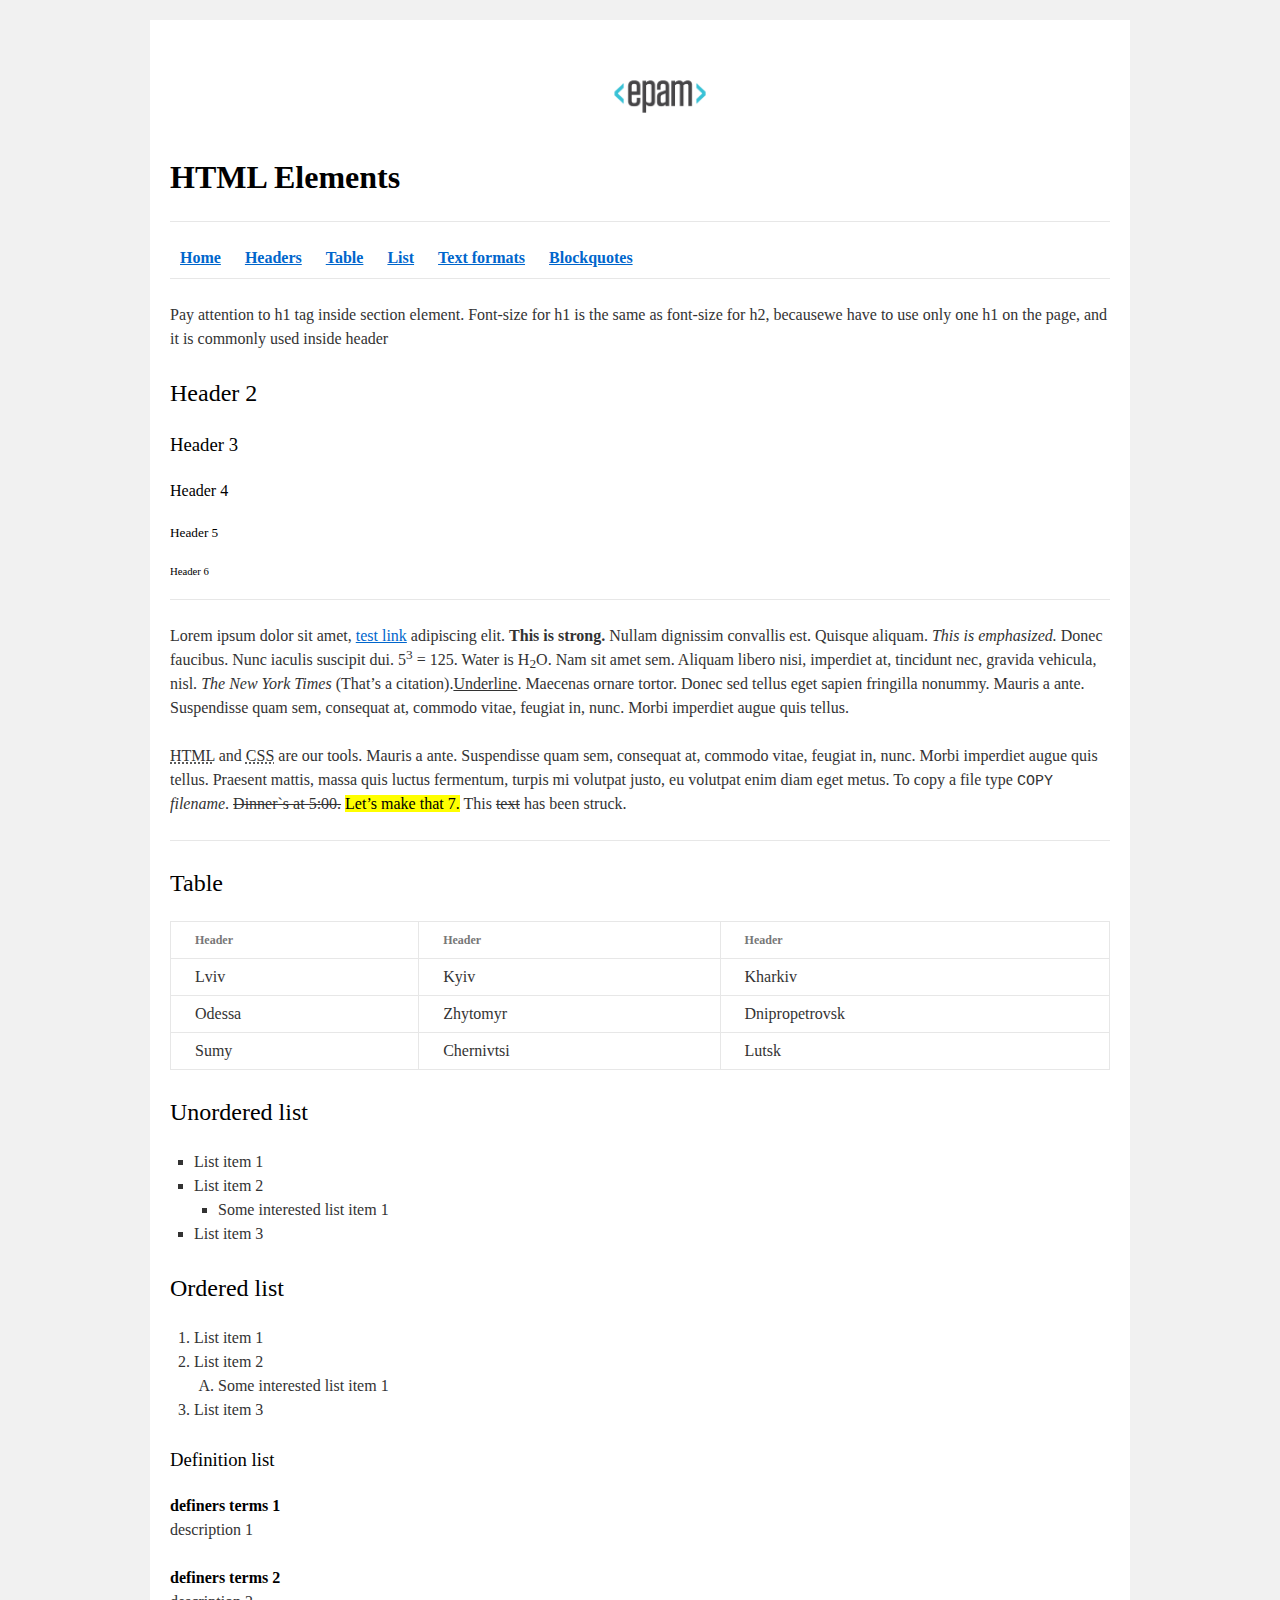
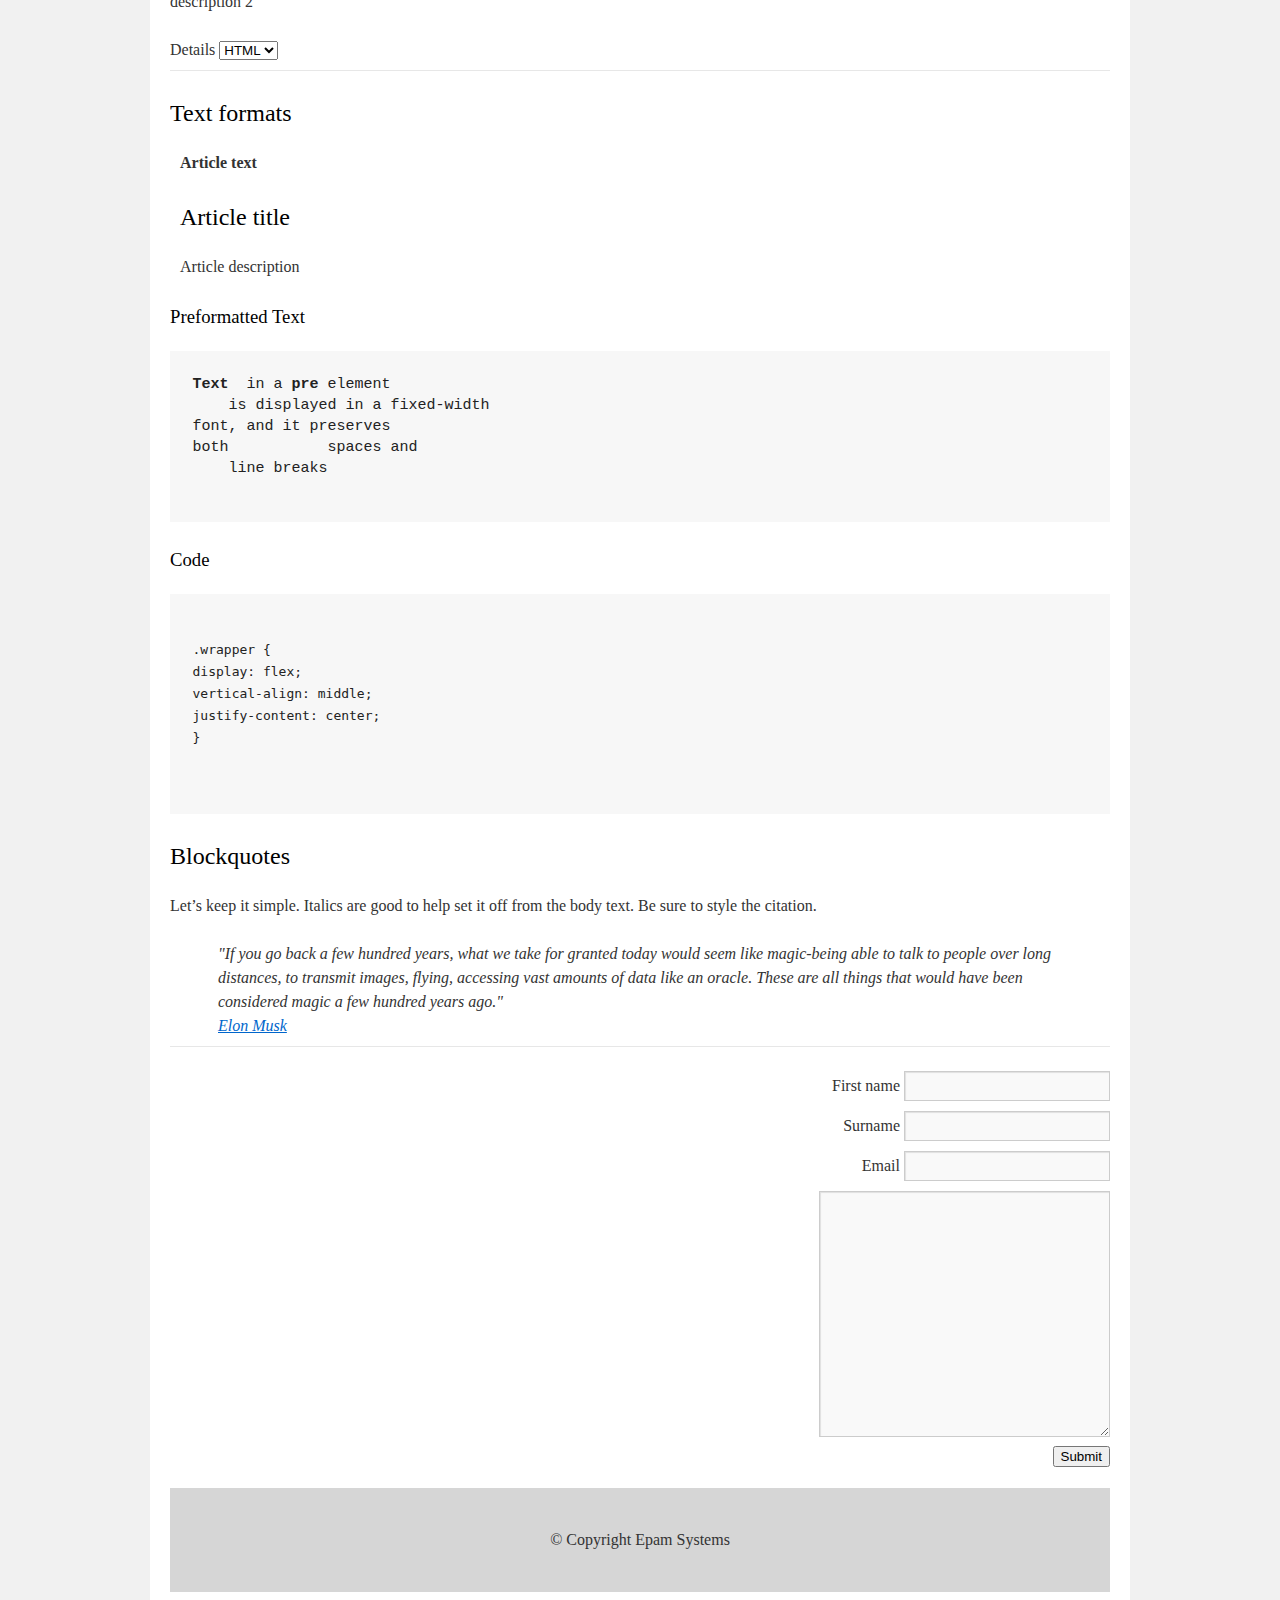
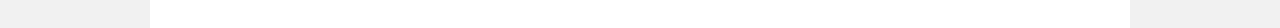
<file: FLX_homework_1/homework/index.html>
﻿<!DOCTYPE html>
<html lang="en">

<head>
  <meta charset="utf-8">
  <title>HTML Basics</title>
  <link rel="stylesheet" href="style.css">
</head>

<body>
  <div id="wrapper">
    <div id="main">
      <div id="container">
          <div id="content" role="main">

              <a href="https://www.epam.com/"><img src="logo.png" alt="logo" /></a>
              <h1><b>HTML Elements</b></h1>
              <hr />
              <nav id="home">
                  <a href="#home"><b>Home</b></a>
                  <a href="#headers"><b>Headers</b></a>
                  <a href="#table"><b>Table</b></a>
                  <a href="#list"><b>List</b></a>
                  <a href="#formats"><b>Text formats</b></a>
                  <a href="#blockquotes"><b>Blockquotes</b></a>
              </nav>
              <hr />

              <p id="headers">
                  Pay attention to h1 tag inside section element. Font-size for h1 is the same as font-size for h2,
                  becausewe have to use only one h1 on the page, and it is commonly used inside header
              </p>
              <h2>Header 2</h2>
              <h3>Header 3</h3>
              <h4>Header 4</h4>
              <h5>Header 5</h5>
              <h6>Header 6</h6>
              <hr />

              <main>
                  <p>
                      Lorem ipsum dolor sit amet, <a href="https://github.com/SnakerAVA">test link</a> adipiscing elit.
                      <b>This is strong.</b> Nullam dignissim convallis est.
                      Quisque aliquam. <i>This is emphasized.</i> Donec faucibus. Nunc iaculis suscipit dui. 5<sup>3</sup>
                      = 125. Water is H<sub>2</sub>O.
                      Nam sit amet sem. Aliquam libero nisi, imperdiet at, tincidunt nec, gravida vehicula, nisl.
                      <cite>The New York Times</cite> (That’s a citation).<u>Underline</u>. Maecenas ornare tortor.
                      Donec sed tellus eget sapien fringilla nonummy. Mauris a ante. Suspendisse quam sem,
                      consequat at, commodo vitae, feugiat in, nunc. Morbi imperdiet augue quis tellus.
                  </p>
                  <p>
                      <abbr title="HyperText Markup Language">HTML</abbr> and <abbr title="Cascading Style Sheets">CSS</abbr>
                      are our tools. Mauris a ante. Suspendisse quam sem, consequat at,
                      commodo vitae, feugiat in, nunc. Morbi imperdiet augue quis tellus.
                      Praesent mattis, massa quis luctus fermentum, turpis mi volutpat justo, eu volutpat
                      enim diam eget metus. To copy a file type <kbd>COPY</kbd> <i>filename</i>. <del>Dinner`s at 5:00.</del>
                      <mark>Let’s make that 7.</mark> This <del>text</del> has been struck.
                  </p>
                  <hr />

                  <h2 id="table">Table</h2>
                  <table>
                      <thead>
                          <tr>
                              <th>Header</th>
                              <th>Header</th>
                              <th>Header</th>
                          </tr>
                      </thead>
                      <tbody>
                          <tr>
                              <td>Lviv</td>
                              <td>Kyiv</td>
                              <td>Kharkiv</td>
                          </tr>
                          <tr>
                              <td>Odessa</td>
                              <td>Zhytomyr</td>
                              <td>Dnipropetrovsk</td>
                          </tr>
                          <tr>
                              <td>Sumy</td>
                              <td>Chernivtsi</td>
                              <td>Lutsk</td>
                          </tr>
                      </tbody>
                  </table>

                  <h2 id="list">Unordered list</h2>
                  <ul>
                      <li>List item 1</li>
                      <li>List item 2
                          <ul>
                              <li>Some interested list item 1</li>
                          </ul>
                      </li>
                      <li>List item 3</li>
                  </ul>

                  <h2>Ordered list</h2>
                  <ol>
                      <li>List item 1</li>
                      <li>List item 2
                          <ol>
                              <li>Some interested list item 1</li>
                          </ol>
                      </li>
                      <li>List item 3</li>
                  </ol>

                  <h3>Definition list</h3>
                  <dl>
                      <dt>definers terms 1</dt>
                      <dd>description 1</dd>
                      <dt>definers terms 2</dt>
                      <dd>description 2</dd>

                  </dl>
                  Details
                  <select>
                      <option value="HTML">HTML</option>
                      <option value="CSS">CSS</option>
                      <option value="JS">JS</option>
                  </select>
                  <hr />

                  <section>
                      <h2 id="formats">Text formats</h2>
                      <article>
                          <p><b>Article text</b></p>
                          <h2>Article title</h2>
                          <p>Article description</p>
                      </article>
                      <h3>Preformatted Text</h3>
                      <pre>
<b>Text</b>  in a <b>pre</b> element
    is displayed in a fixed-width
font, and it preserves
both           spaces and
    line breaks
                  </pre>
                      <h3>Code</h3>
                      <pre>
                      <code>
.wrapper {
display: flex;
vertical-align: middle;
justify-content: center;
}
                      </code>
                  </pre>
                  </section>

                  <h2 id="blockquotes">Blockquotes</h2>
                  <p>
                      Let’s keep it simple. Italics are good to help set it off from the body text.
                      Be sure to style the citation.
                  </p>
                  <blockquote>
                      "If you go back a few hundred years, what we take for granted today
                      would seem like magic-being able to talk to people over long distances, to transmit
                      images, flying, accessing vast amounts of data like an oracle. These are all things
                      that would have been considered magic a few hundred years ago."<br />
                      <a href="https://en.wikipedia.org/wiki/Elon_Musk"> Elon Musk</a>
                  </blockquote>
                  <hr />

              </main>

              <form action="https://www.google.com.ua/" method="post">
                  <label for="name">First name</label>
                  <input type="text" id="name" /><br />
                  <label for="surname">Surname</label>
                  <input type="text" id="surname" /><br />
                  <label for="email">Email</label>
                  <input type="text" name="gmail" id="email" /><br />
                  <textarea name="des" id="textarea" cols="30" rows="10"></textarea><br />
                  <button type="submit">Submit</button>
              </form>
              <footer>
                  © Copyright Epam Systems
              </footer>
          </div>
      </div>
    </div>
  </div>
</body>

</html>
</file>
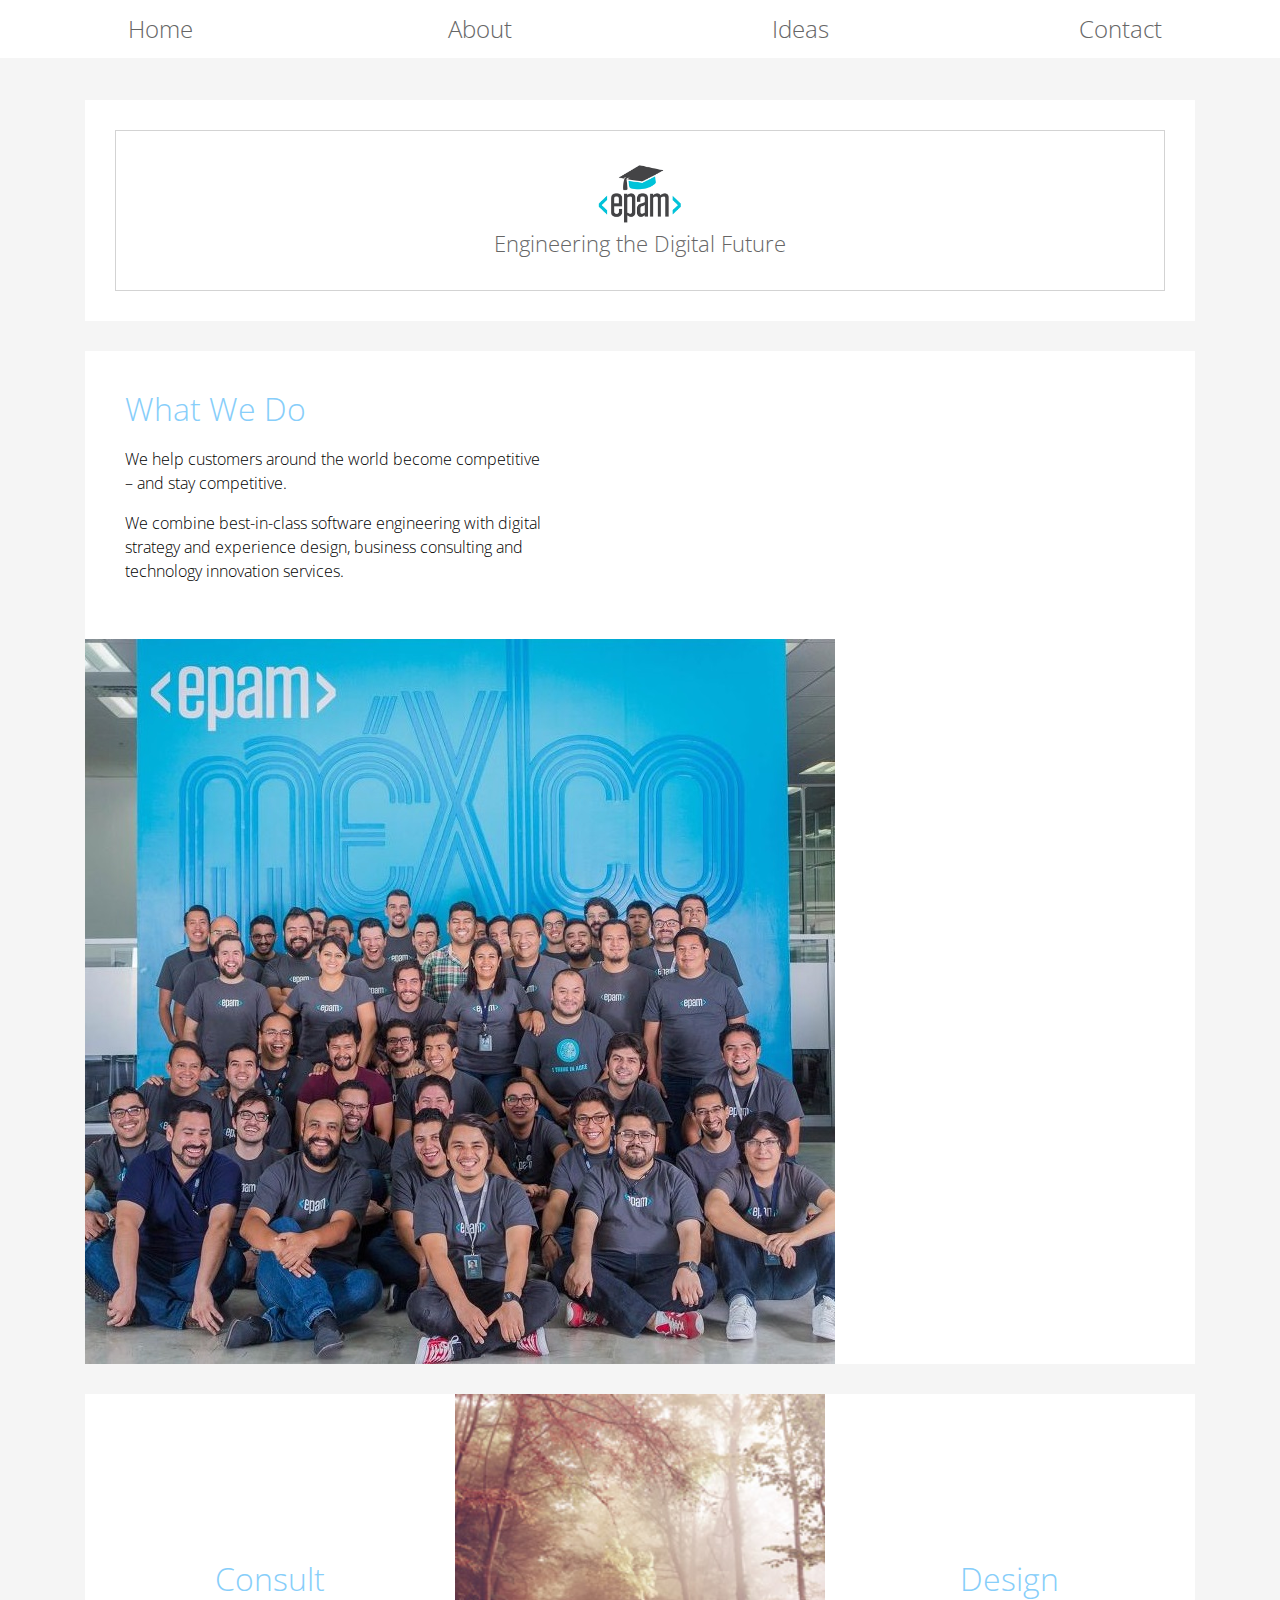
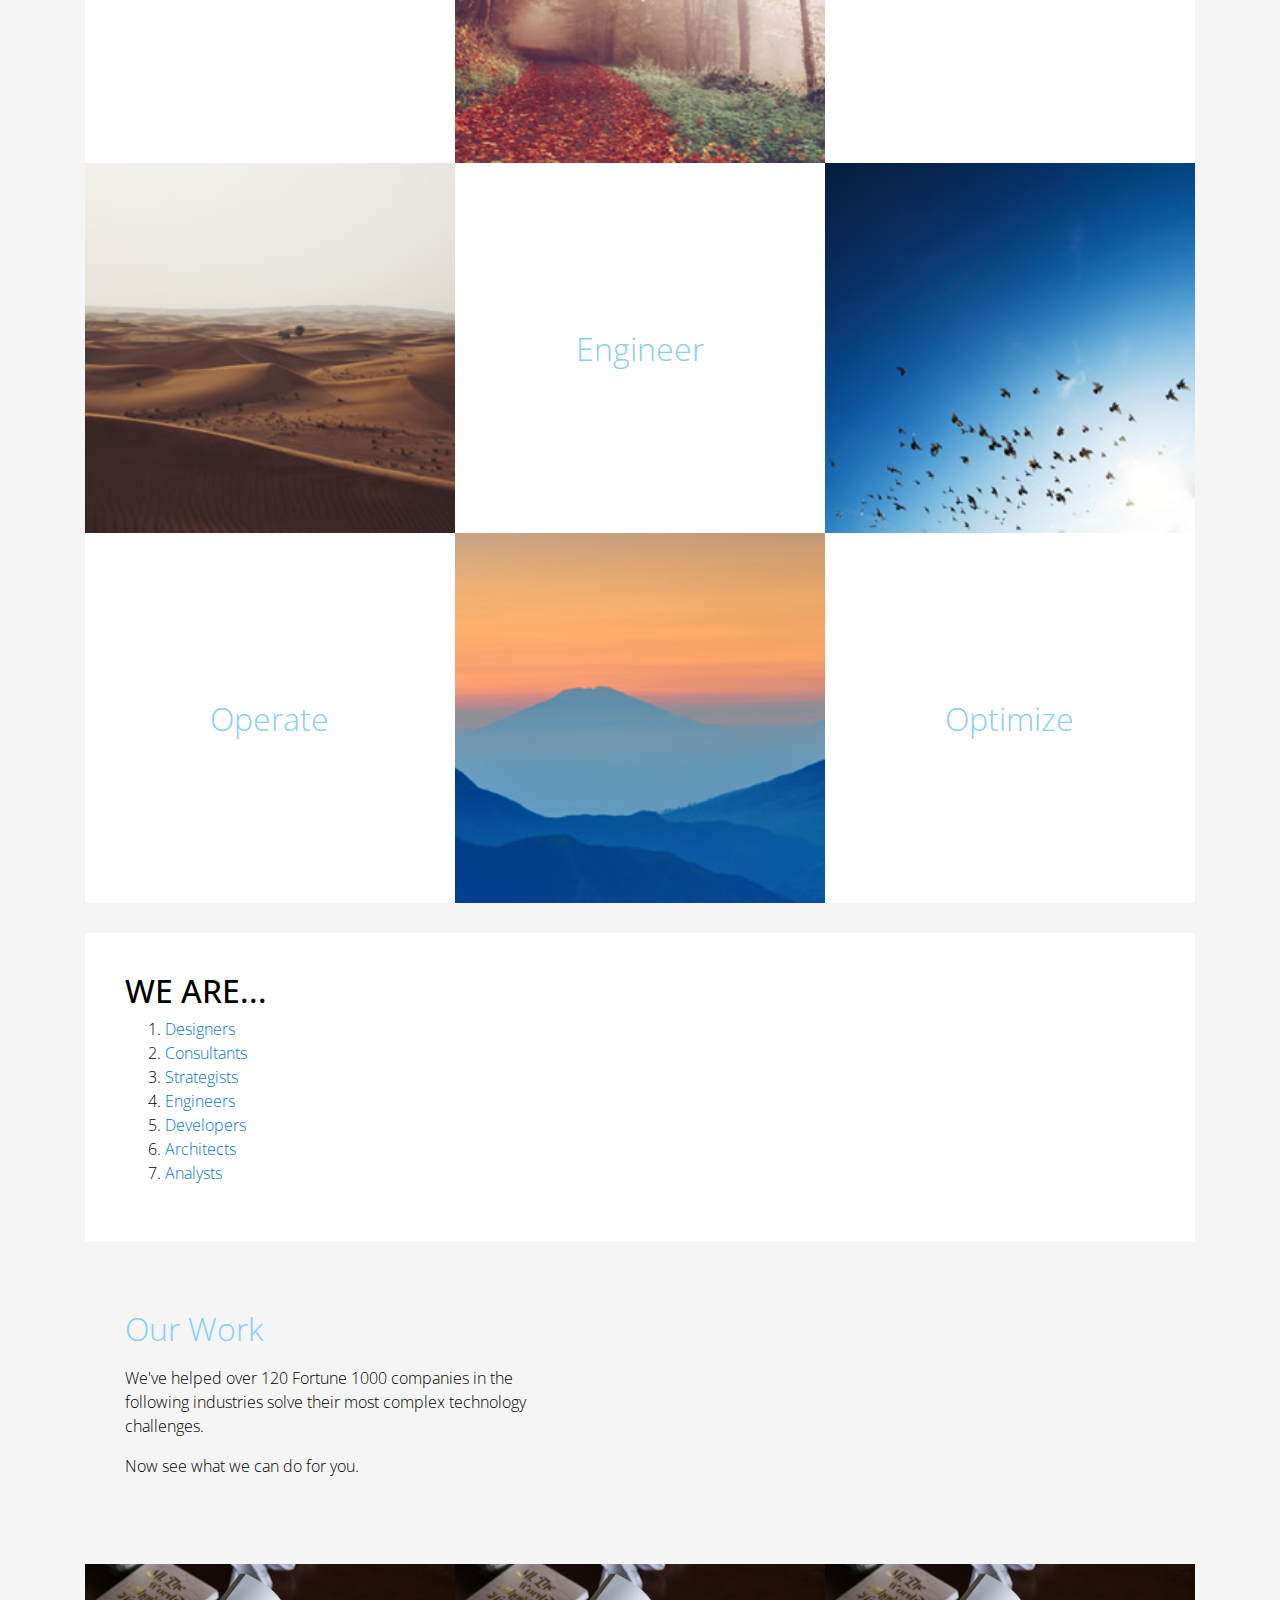
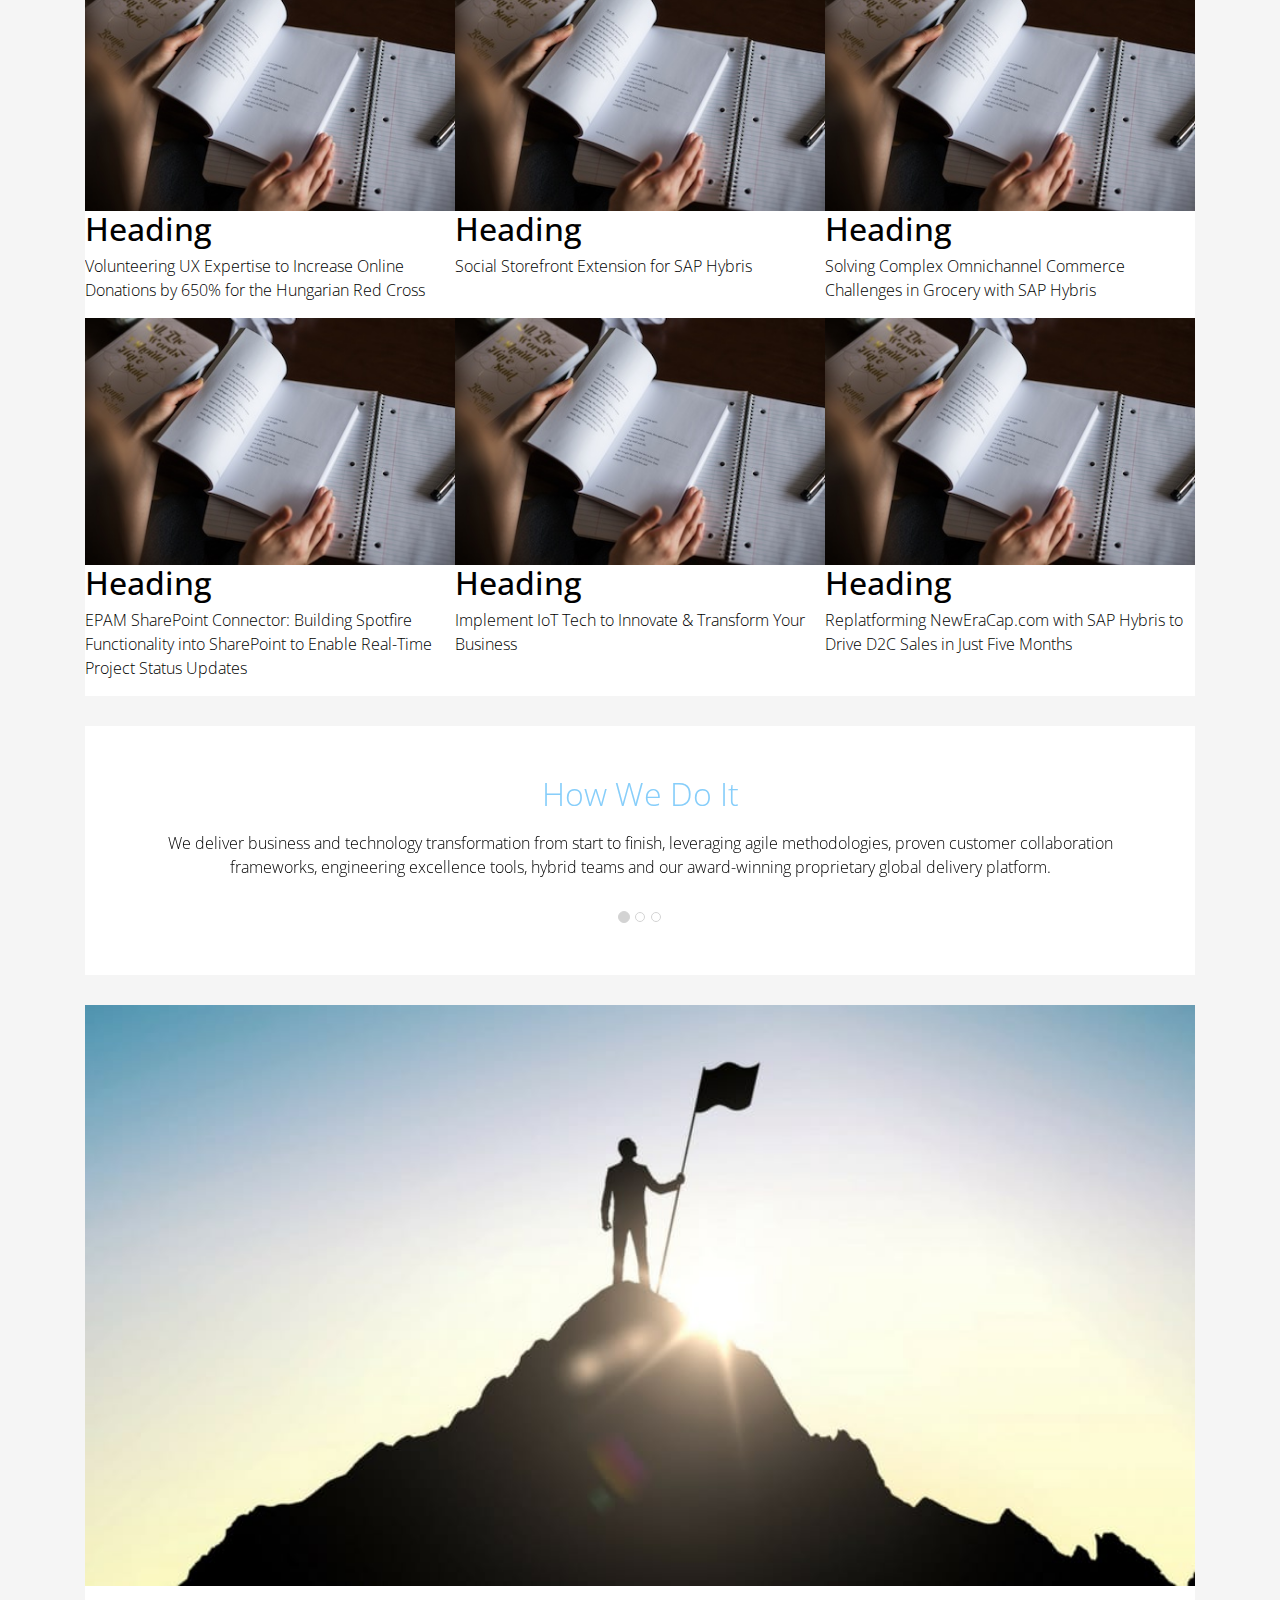
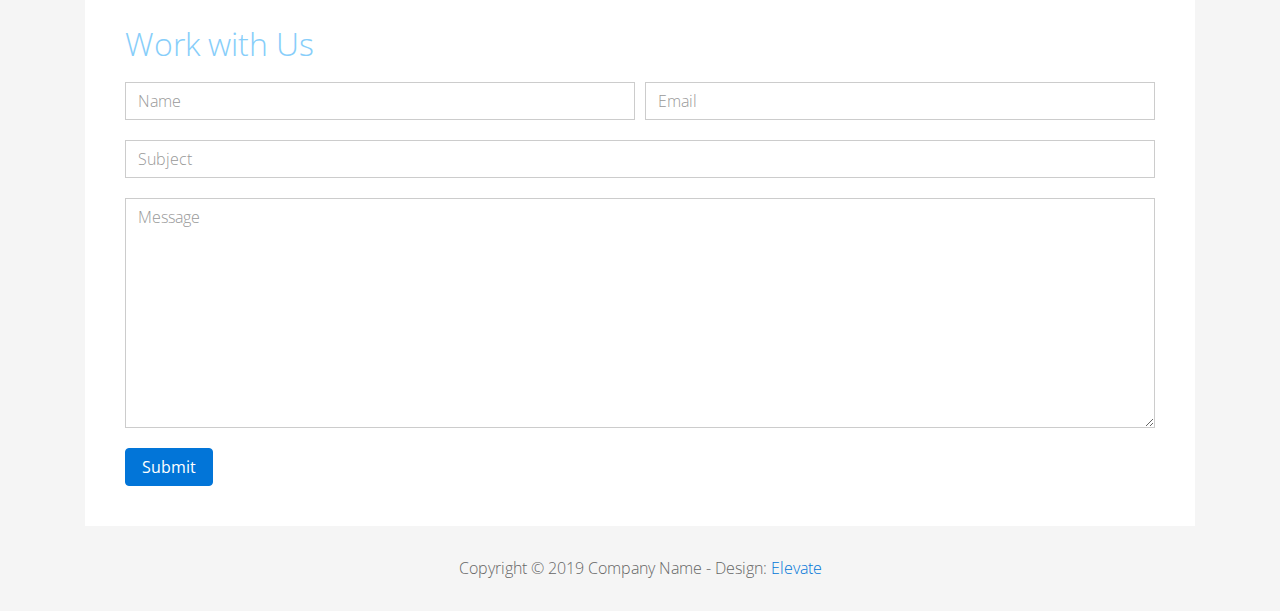
<file: FLX_homework_2/homework/index.html>
﻿<!DOCTYPE html>
<html lang="en">
<head>
  <meta charset="utf-8">
  <meta http-equiv="X-UA-Compatible" content="IE=edge">
  <meta name="viewport" content="width=device-width, initial-scale=1">

  <title>CSS Basics HW</title>



  <!-- load stylesheets -->
  <link rel="stylesheet" href="http://fonts.googleapis.com/css?family=Open+Sans:300,400">
  <!-- Google web font "Open Sans" -->
  <link rel="stylesheet" href="css/bootstrap.min.css">
  <!-- Bootstrap style -->
  <link rel="stylesheet" href="css/general.css">
  <link rel="stylesheet" href="css/style.css">
  <!-- Templatemo style -->
</head>

<body>
<div class="container">

  <div class="tm-sidebar">
    <nav class="tm-main-nav">
      <ul>
        <li class="tm-nav-item"><a href="#home" class="tm-nav-item-link">Home</a></li>
        <li class="tm-nav-item"><a href="#about" class="tm-nav-item-link">About</a></li>
        <li class="tm-nav-item"><a href="#ideas" class="tm-nav-item-link">Ideas</a></li>
        <li class="tm-nav-item"><a href="#contact" class="tm-nav-item-link">Contact</a></li>
      </ul>
    </nav>
  </div>

  <div class="tm-main-content">

    <div id="home" class="tm-content-box tm-content-header margin-b-10">
      <div class="tm-banner">
        <div class="tm-banner-inner">
          <img src="img/epam_logo.png" width="100" alt="">
          <p class="tm-banner-text">Engineering the Digital Future</p>
        </div>
      </div>
    </div>

    <section>
      <div class="tm-content-box flex-2-col">

        <div class="padding-medium flex-item tm-team-description-container flex-item">
          <h2 class="tm-section-title">What We Do</h2>
          <p class="tm-section-description">We help customers around the world become competitive – and stay competitive.</p>
          <p class="tm-section-description"> We combine best-in-class software engineering with digital strategy and experience design, business consulting and technology innovation services.</p>
        </div>
        <div class="flex-item">
          <img src="img/epam-mexico.jpg" alt="epam-mexico">
        </div>

      </div>

      <div id="about" class="tm-content-box">

        <ul class="boxes gallery-container">
          <li class="box box-bg">
            <h2 class="tm-section-title tm-section-title-box tm-box-bg-title">Consult</h2>
          </li>
          <li class="box">
            <a href="img/idea-large-01.jpg">
              <img src="img/idea-01.jpg" alt="Image" class="img-fluid thumbnail box-img">
            </a>
          </li>
          <li class="box box-bg">
            <h2 class="tm-section-title tm-section-title-box tm-box-bg-title">Design</h2>
          </li>
          <li class="box">
            <a href="img/idea-large-02.jpg">
              <img src="img/idea-02.jpg" alt="Image" class="img-fluid thumbnail box-img">
            </a>
          </li>
          <li class="box box-bg">
            <h2 class="tm-section-title tm-section-title-box tm-box-bg-title">Engineer</h2>
          </li>
          <li class="box">
            <a href="img/idea-large-03.jpg">
              <img src="img/idea-03.jpg" alt="Image" class="img-fluid thumbnail box-img">
            </a>
          </li>
          <li class="box box-bg">
            <h2 class="tm-section-title tm-section-title-box tm-box-bg-title">Operate</h2>
          </li>
          <li class="box">
            <a href="img/idea-large-04.jpg">
              <img src="img/idea-04.jpg" alt="Image" class="img-fluid thumbnail box-img">
            </a>
          </li>
          <li class="box box-bg">
            <h2 class="tm-section-title tm-section-title-box tm-box-bg-title">Optimize</h2>
          </li>
        </ul>

      </div>

    </section>

    <!-- slider -->
    <section class="heading tm-content-box">
      <div class="padding-medium">
        <h2> WE ARE...</h2>
        <ol>
          <li><a href="index.html" class="text">Designers</a></li>
          <li><a href="index.html">Consultants</a></li>
          <li><a href="#" class="text">Strategists</a></li>
          <li><a href="#">Engineers</a></li>
          <li><a href="#">Developers</a></li>
          <li><a href="#">Architects</a></li>
          <li><a href="#">Analysts</a></li>
        </ol>
      </div>
    </section>

    <section class="blocks">
      <div class="padding-medium flex-item tm-team-description-container">
        <h2 class="tm-section-title">Our Work</h2>
        <p class="tm-section-description">We've helped over 120 Fortune 1000 companies in the following industries solve their most complex technology challenges. </p>
        <p class="tm-section-description"> Now see what we can do for you.</p>
      </div>
      <div class="tm-content-box flex-2-col">
      </div>
      <div  class="tm-content-box">
        <ul class="boxes gallery-container">
          <li class="box box-work">
            <img src="img/study.jpeg" alt="Image" class="img-fluid">
            <div>
              <h2>Heading</h2>
              <p>Volunteering UX Expertise to Increase Online Donations by 650% for the Hungarian Red Cross</p>
            </div>
          </li>
          <li class="box box-work">
            <img src="img/study.jpeg" alt="Image" class="img-fluid">
            <div>
              <h2>Heading</h2>
              <p>Social Storefront Extension for SAP Hybris</p>
            </div>
          </li>
          <li class="box box-work">
            <img src="img/study.jpeg" alt="Image" class="img-fluid">
            <div>
              <h2>Heading</h2>
              <p>Solving Complex Omnichannel Commerce Challenges in Grocery with SAP Hybris</p>
            </div>
          </li>
          <li class="box box-work">
            <img src="img/study.jpeg" alt="Image" class="img-fluid">
            <div>
              <h2>Heading</h2>
              <p>EPAM SharePoint Connector: Building Spotfire Functionality into SharePoint to Enable Real-Time Project Status Updates</p>
            </div>
          </li>
          <li class="box box-work">
            <img src="img/study.jpeg" alt="Image" class="img-fluid">
            <div>
              <h2>Heading</h2>
              <p>Implement IoT Tech to Innovate &amp; Transform Your Business</p>
            </div>
          </li>
          <li class="box box-work">
            <img src="img/study.jpeg" alt="Image" class="img-fluid">
            <div>
              <h2>Heading</h2>
              <p>Replatforming NewEraCap.com with SAP Hybris to Drive D2C Sales in Just Five Months</p>
            </div>
          </li>
        </ul>

      </div>
    </section>

    <section id="ideas">
      <div id="tmCarousel" class="carousel slide tm-content-box" data-ride="carousel">

        <ol class="carousel-indicators">
          <li data-target="#tmCarousel" data-slide-to="0" class="active"></li>
          <li data-target="#tmCarousel" data-slide-to="1" class=""></li>
          <li data-target="#tmCarousel" data-slide-to="2" class=""></li>
        </ol>

        <div class="carousel-inner" role="listbox">

          <div class="carousel-item active">
            <div class="carousel-content">
              <div class="flex-item">
                <h2 class="tm-section-title">How We Do It</h2>
                <p class="tm-section-description carousel-description">We deliver business and technology transformation from start to finish, leveraging agile methodologies, proven customer collaboration frameworks, engineering excellence tools, hybrid teams and our award-winning proprietary global delivery platform.</p>
              </div>
            </div>
          </div>

          <div class="carousel-item">
            <div class="carousel-content">
              <div class="flex-item">
                <h2 class="tm-section-title">Our Clients</h2>
                <p class="tm-section-description carousel-description">Lorem ipsum dolor sit amet,
                  consectetur adipiscing elit. Quisque vel nisi pharetra nibh varius pharetra ac
                  sagittis nisi. Etiam pharetra vestibulum hendrerit. Pellentesque interdum metus
                  sed massa rutrum.</p>
              </div>
            </div>
          </div>

          <div class="carousel-item">
            <div class="carousel-content">
              <div class="flex-item">
                <h2 class="tm-section-title">Our Projects</h2>
                <p class="tm-section-description carousel-description">Donec ex libero, fringilla
                  vitae purus sit amet, rhoncus pharetra lorem. Pellentesque id sem id lacus
                  ultricies vehicula. Aliquam rutrum mi non. Pellentesque interdum metus sed massa
                  rutrum.</p>
              </div>
            </div>
          </div>

        </div>

      </div>
    </section>

    <section class="tm-content-box">
      <img src="img/contact-us.jpg" alt="Contact image" class="img-fluid img-contact-us">

      <div id="contact" class="padding-medium">
        <h2 class="tm-section-title">Work with Us</h2>
        <form action="#contact" method="get" class="contact-form">

          <div class="form-group col-xs-12 col-sm-12 col-md-6 col-lg-6 form-group-2-col-left">
            <input type="text" id="contact_name" name="contact_name" class="form-control"
                   placeholder="Name" required/>
          </div>
          <div class="form-group col-xs-12 col-sm-12 col-md-6 col-lg-6 form-group-2-col-right mandatory-field">
            <input type="email" id="contact_email" name="contact_email" class="form-control"
                   placeholder="Email" required/>
          </div>
          <div class="form-group">
            <input type="text" id="contact_subject" name="contact_subject" class="form-control"
                   placeholder="Subject" required/>
          </div>
          <div class="form-group">
            <textarea id="contact_message" name="contact_message" class="form-control" rows="9"
                      placeholder="Message" required></textarea>
          </div>

          <button type="submit" class="btn btn-primary submit-btn">Submit</button>

        </form>
      </div>
    </section>

    <footer class="tm-footer">
      <p class="text-xs-center">Copyright &copy; 2019 Company Name

        - Design: <a rel="nofollow" href="http://www.templatemo.com/tm-481-elevate"
                     target="_parent">Elevate</a></p>
    </footer>

  </div>

</div>

</body>
</html>
</file>
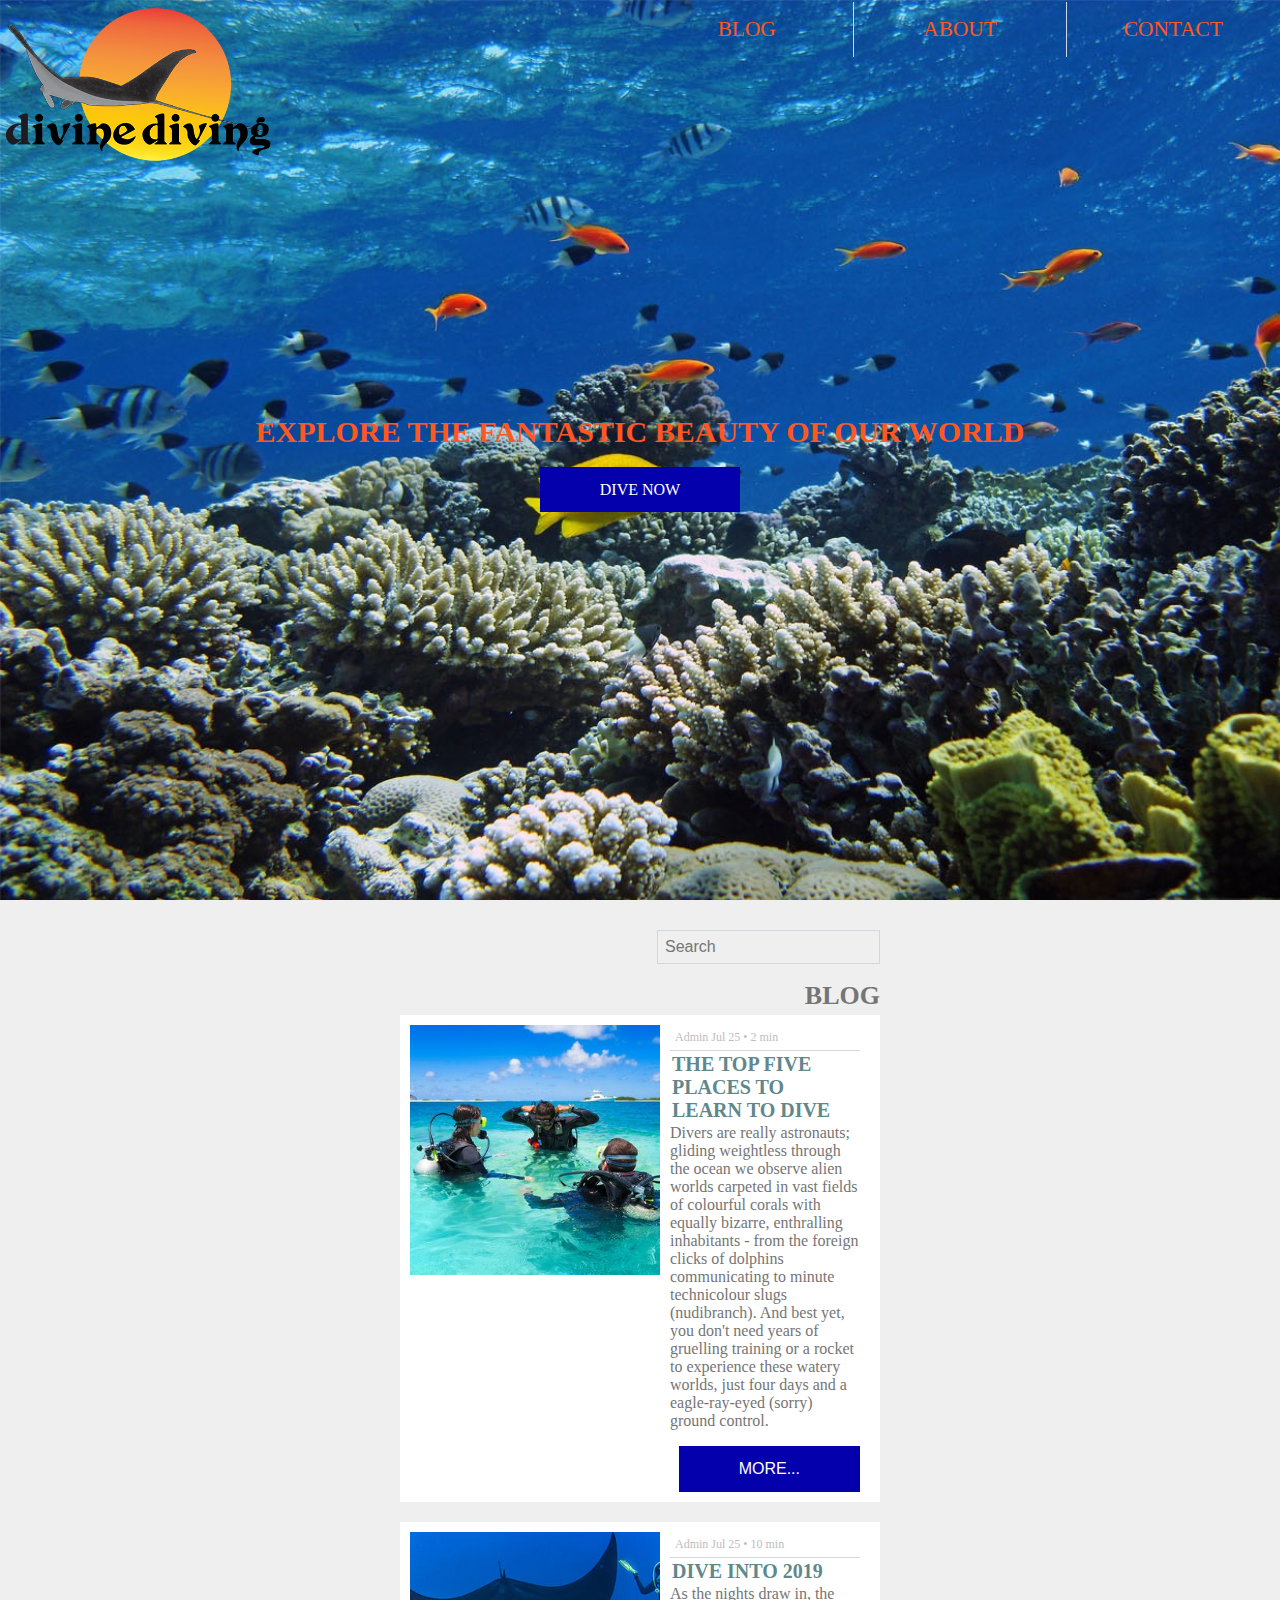
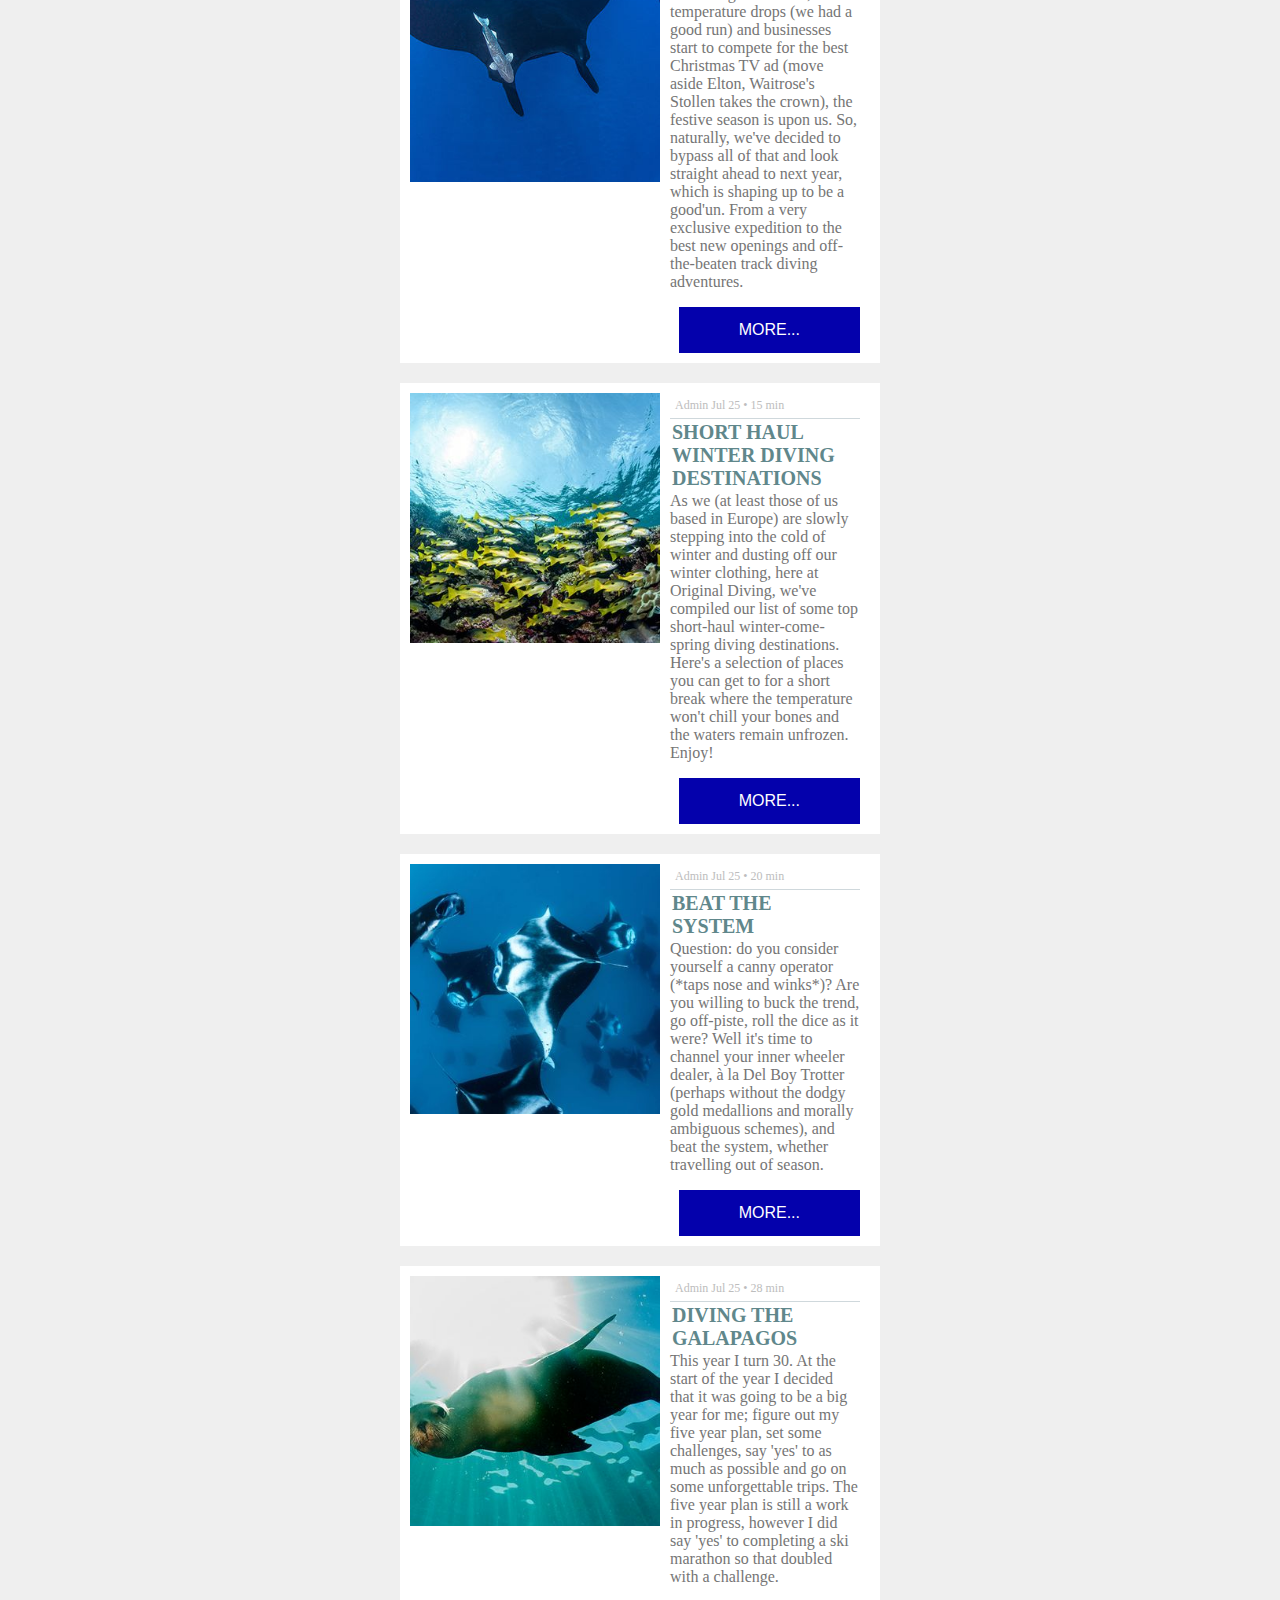
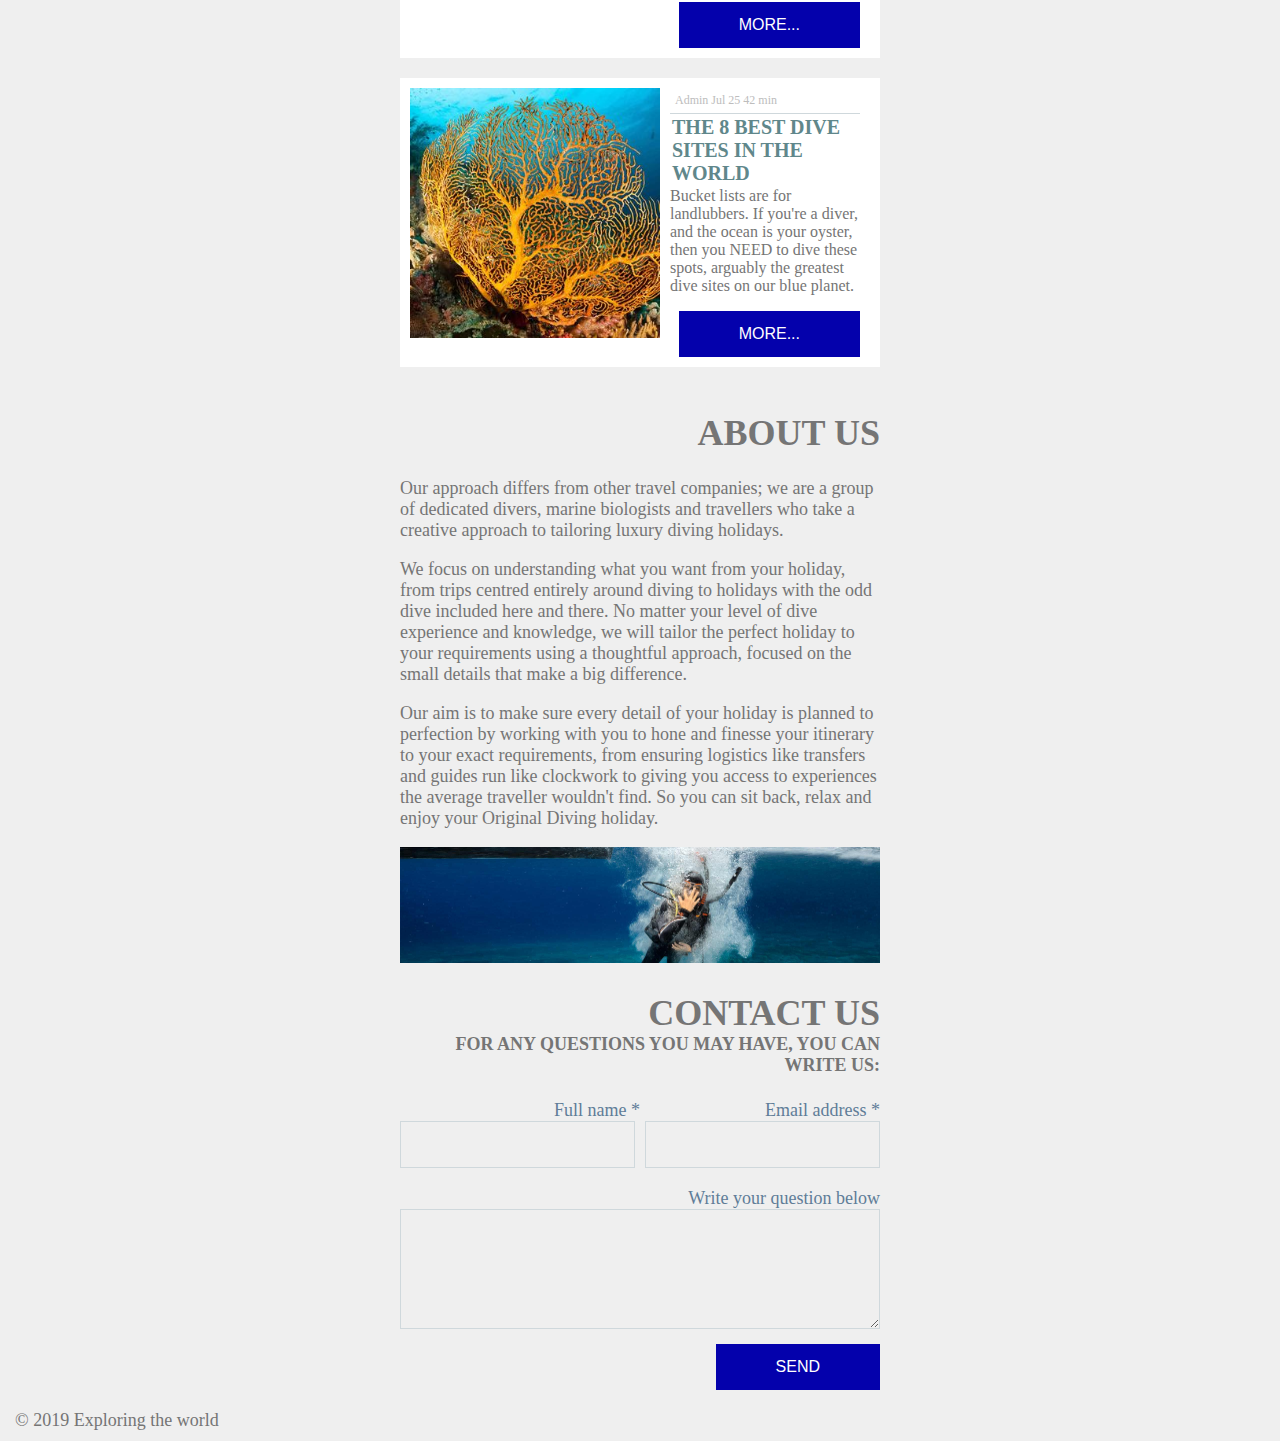
<file: FLX_homework_3/homework/index.html>
<!DOCTYPE html>
<html lang="en">

<head>
    <meta charset="UTF-8">
    <meta name="viewport" content="width=device-width, initial-scale=1.0">
    <meta http-equiv="X-UA-Compatible" content="ie=edge">

    <!-- Styles should be switched here: -->

    <link rel="stylesheet" type="text/css" href="css/style2.css">
    <!-- <link rel="stylesheet" type="text/css" href="css/style2.css"> -->

    <title>Explore the world of ocean</title>
</head>

<body>
    <div class="main-wrapper">
        <header>
            <div class="top-wrapper">
                <div class="logo">
                    <img src="img/logo.png" alt="">
                </div>

                <nav>
                    <a role="button" href="#list" target="_self">Blog</a>
                    <a role="button" href="#about" target="_self">About</a>
                    <a role="button" href="#contact" target="_self">Contact</a>
                </nav>
            </div>
            <section>
                <h1>
                    Explore the fantastic beauty of our world
                </h1>
                <a class="btn btn-top" href="#list" target="_self">Dive now</a>
            </section>
        </header>
        <main>
            <div class="toolbar">
                <input type="text" placeholder="Search">
            </div>
            <section class="post-list" id="list">
                <h1>Blog</h1>
                <article>
                    <img src="img/post-1.jpg" alt="">
                    <div>
                        <div class="post">
                            <div class="post-description">
                                Admin Jul 25 &#8226; 2 min
                            </div>
                            <h3>The Top Five Places To Learn To Dive</h3>
                            <p>
                                Divers are really astronauts; gliding weightless through the ocean we observe alien worlds carpeted in vast fields of colourful corals with equally bizarre, enthralling inhabitants - from the foreign clicks of dolphins communicating to minute technicolour
                                slugs (nudibranch). And best yet, you don't need years of gruelling training or a rocket to experience these watery worlds, just four days and a eagle-ray-eyed (sorry) ground control.
                            </p>
                        </div>
                        <button class="btn">More...</button>
                    </div>
                </article>
                <article>
                    <img src="img/post-2.jpg" alt="">
                    <div>
                        <div class="post">
                            <div class="post-description">
                                Admin Jul 25 &#8226; 10 min
                            </div>
                            <h3>Dive Into 2019</h3>
                            <p>
                                As the nights draw in, the temperature drops (we had a good run) and businesses start to compete for the best Christmas TV ad (move aside Elton, Waitrose's Stollen takes the crown), the festive season is upon us. So, naturally, we've decided to bypass
                                all of that and look straight ahead to next year, which is shaping up to be a good'un. From a very exclusive expedition to the best new openings and off-the-beaten track diving adventures.
                            </p>
                        </div>
                        <button class="btn">More...</button>
                    </div>
                </article>
                <article>
                    <img src="img/post-3.jpg" alt="">
                    <div>
                        <div class="post">
                            <div class="post-description">
                                Admin Jul 25 &#8226; 15 min
                            </div>
                            <h3>Short Haul Winter Diving Destinations</h3>
                            <p>
                                As we (at least those of us based in Europe) are slowly stepping into the cold of winter and dusting off our winter clothing, here at Original Diving, we've compiled our list of some top short-haul winter-come-spring diving destinations. Here's a selection
                                of places you can get to for a short break where the temperature won't chill your bones and the waters remain unfrozen. Enjoy!
                            </p>
                        </div>
                        <button class="btn">More...</button>
                    </div>
                </article>
                <article>
                    <img src="img/post-4.jpg" alt="">
                    <div>
                        <div class="post">
                            <div class="post-description">
                                Admin Jul 25 &#8226; 20 min
                            </div>
                            <h3>Beat the System</h3>
                            <p>
                                Question: do you consider yourself a canny operator (*taps nose and winks*)? Are you willing to buck the trend, go off-piste, roll the dice as it were? Well it's time to channel your inner wheeler dealer, à la Del Boy Trotter (perhaps without the dodgy
                                gold medallions and morally ambiguous schemes), and beat the system, whether travelling out of season.
                            </p>
                        </div>
                        <button class="btn">More...</button>
                    </div>
                </article>
                <article>
                    <img src="img/post-5.jpg" alt="">
                    <div>
                        <div class="post">
                            <div class="post-description">
                                Admin Jul 25 &#8226; 28 min
                            </div>
                            <h3>Diving The Galapagos</h3>
                            <p>
                                This year I turn 30. At the start of the year I decided that it was going to be a big year for me; figure out my five year plan, set some challenges, say 'yes' to as much as possible and go on some unforgettable trips. The five year plan is still a work
                                in progress, however I did say 'yes' to completing a ski marathon so that doubled with a challenge.
                            </p>
                        </div>
                        <button class="btn">More...</button>
                    </div>
                </article>
                <article>
                    <img src="img/post-6.jpg" alt="">
                    <div>
                        <div class="post">
                            <div class="post-description">
                                Admin Jul 25 42 min
                            </div>
                            <h3>The 8 Best Dive Sites in the World</h3>
                            <p>Bucket lists are for landlubbers. If you're a diver, and the ocean is your oyster, then you NEED to dive these spots, arguably the greatest dive sites on our blue planet.</p>
                        </div>
                        <button class="btn">More...</button>
                    </div>
                </article>
            </section>

            <section class="about" id="about">
                <div>
                    <h1>About Us</h1>
                    <p>
                        Our approach differs from other travel companies; we are a group of dedicated divers, marine biologists and travellers who take a creative approach to tailoring luxury diving holidays.
                    </p>
                    <p>
                        We focus on understanding what you want from your holiday, from trips centred entirely around diving to holidays with the odd dive included here and there. No matter your level of dive experience and knowledge, we will tailor the perfect holiday to your
                        requirements using a thoughtful approach, focused on the small details that make a big difference.
                    </p>
                    <p>
                        Our aim is to make sure every detail of your holiday is planned to perfection by working with you to hone and finesse your itinerary to your exact requirements, from ensuring logistics like transfers and guides run like clockwork to giving you access
                        to experiences the average traveller wouldn't find. So you can sit back, relax and enjoy your Original Diving holiday.
                    </p>
                </div>
                <div>
                    <img src="img/about-section.jpg" alt="">
                </div>
            </section>

            <section class="contact-form" id="contact">
                <h1>CONTACT US</h1>
                <h4>For any questions you may have, you can write us:</h4>
                <form>
                    <div class="name-email">
                        <div>
                            <label for="full-name" class="mandatory">Full name</label>
                            <input id="full-name" type="text">
                        </div>
                        <div>
                            <label for="email" class="mandatory">Email address</label>
                            <input id="email" type="email">
                        </div>
                    </div>
                    <div class="text-area">
                        <label for="text-area">Write your question below</label>
                        <textarea id="text-area"></textarea>
                    </div>
                    <input class="submit-button" type="submit" value="Send">
                </form>
            </section>
        </main>
        <footer>
            <span>&#169; 2019 Exploring the world</span>
        </footer>
    </div>
</body>

</html>
</file>
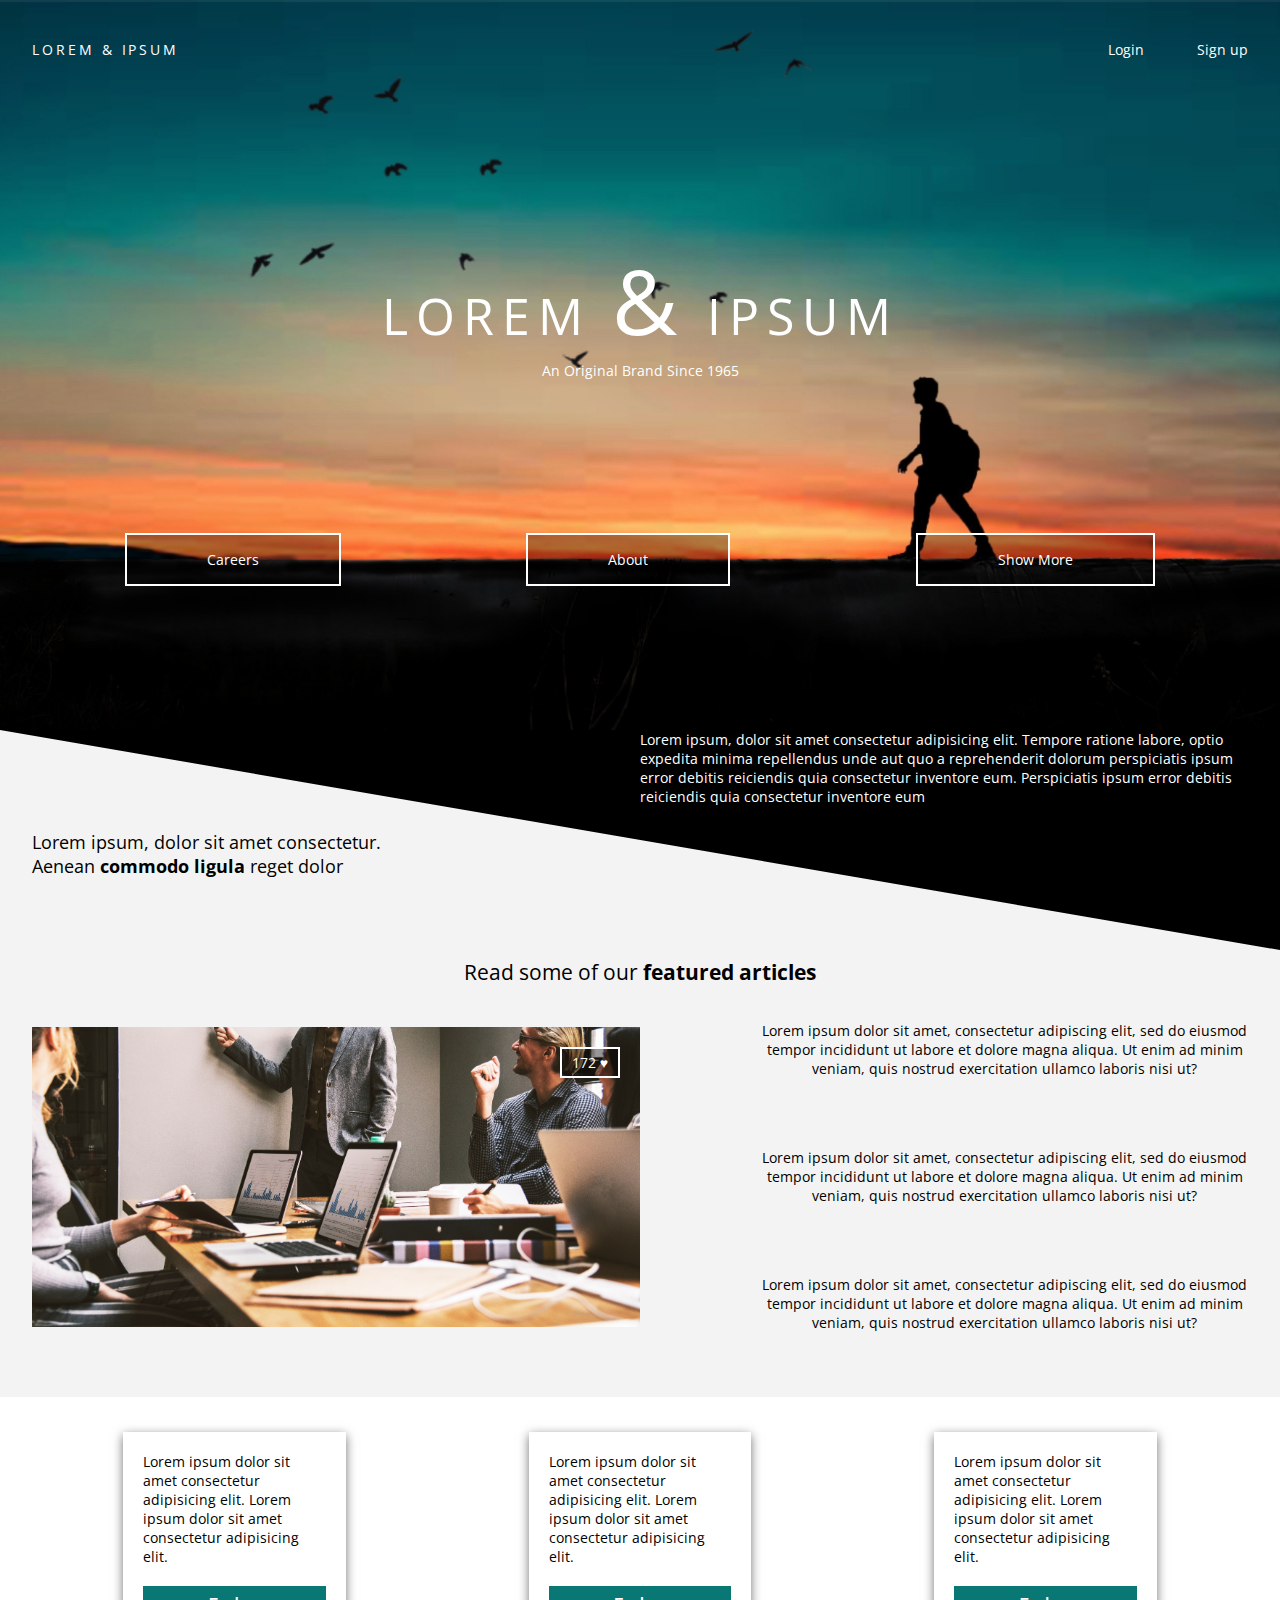
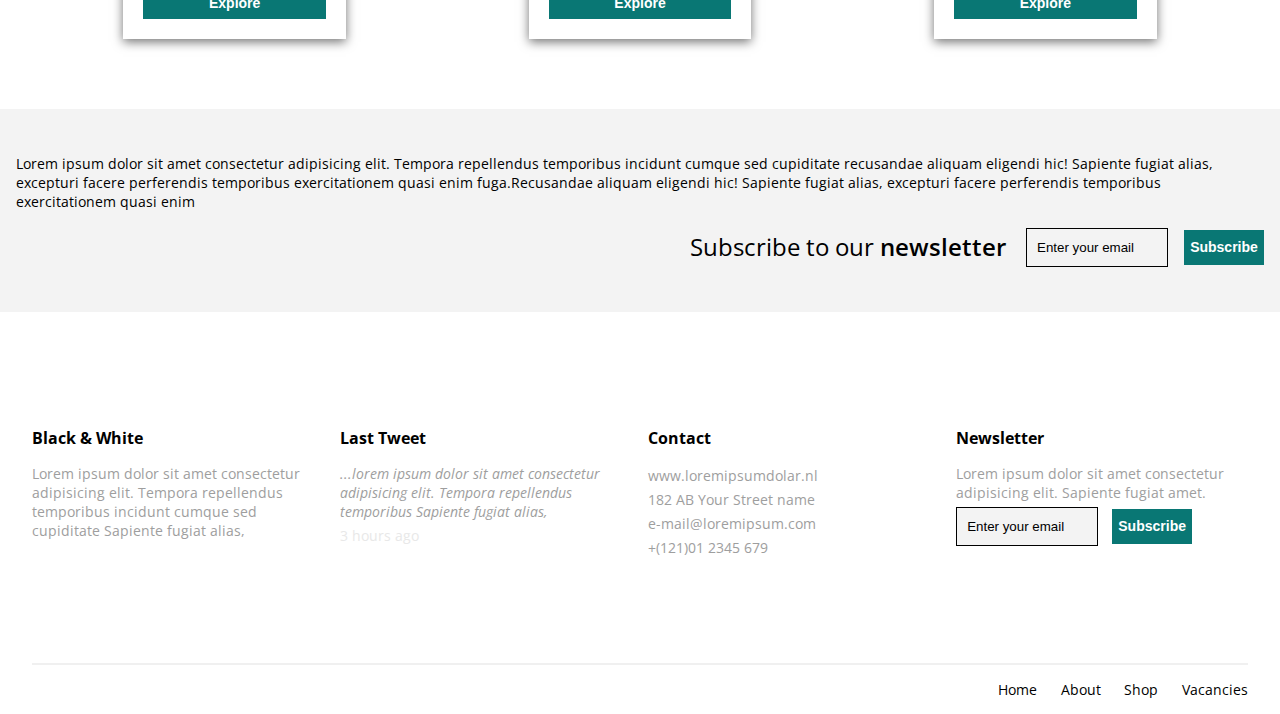
<file: FLX_homework_4/homework/index.html>
<!DOCTYPE html>
<html lang="zxx">

<head>
    <meta charset="UTF-8">
    <meta name="viewport" content="width=devise-width, initial-scale=1.0">
    <meta http-equiv="X-UA-Compatible" content="ie=edge">
    <title>CSS Layouts</title>
    <link href="https://fonts.googleapis.com/css?family=Open+Sans:400,600,700" rel="stylesheet">
    <link rel="stylesheet" href="css/style.css">
</head>

<body>
    <header>
        <div class="container">
            <div class="headWrap">
                <span class="headLogo">
                    lorem & ipsum
                </span>
                <div class="headIn">
                    <a href="#">
                        Login
                    </a>
                    <a href="#">
                        Sign up
                    </a>
                </div>
            </div>
            <section>
                <h1>
                    lorem <span>&</span> ipsum
                </h1>
                <p>An Original Brand Since 1965</p>
                <nav>
                    <ul class="mainMenu">
                        <li>
                            <a href="#">
                                Careers
                            </a>
                        </li>
                        <li>
                            <a href="#">
                                About
                            </a>
                        </li>
                        <li>
                            <a href="#">
                                Show More
                            </a>
                        </li>
                    </ul>
                </nav>
            </section>
        </div>
    </header>
    <main>
        <div class="text">
            <div class="textBackground">
                <div class="container">
                    <div class="textWrap">
                        <div class="textLeft">
                            <p>
                                Lorem ipsum, dolor sit amet consectetur.<br/> Aenean <strong>commodo ligula</strong> reget dolor
                            </p>
                        </div>
                        <div class="textRight">
                            <p>
                                Lorem ipsum, dolor sit amet consectetur adipisicing elit. Tempore ratione labore, optio expedita minima repellendus unde aut quo a reprehenderit dolorum perspiciatis ipsum error debitis reiciendis quia consectetur inventore eum. Perspiciatis ipsum error
                                debitis reiciendis quia consectetur inventore eum
                            </p>
                        </div>
                    </div>
                </div>
            </div>
        </div>
        <div class="featuredArticles">
            <div class="container">
                <article>
                    <h2>
                        Read some of our <strong>featured articles</strong>
                    </h2>
                    <div class="contentWrap">
                        <div class="contentPicture">
                            <span class="contentLikes">
                                172 &#9829;
                            </span>
                        </div>
                        <ul class="contentText">
                            <li>
                                Lorem ipsum dolor sit amet, consectetur adipiscing elit, sed do eiusmod tempor incididunt ut labore et dolore magna aliqua. Ut enim ad minim veniam, quis nostrud exercitation ullamco laboris nisi ut?
                            </li>
                            <li>
                                Lorem ipsum dolor sit amet, consectetur adipiscing elit, sed do eiusmod tempor incididunt ut labore et dolore magna aliqua. Ut enim ad minim veniam, quis nostrud exercitation ullamco laboris nisi ut? </li>
                            <li>
                                Lorem ipsum dolor sit amet, consectetur adipiscing elit, sed do eiusmod tempor incididunt ut labore et dolore magna aliqua. Ut enim ad minim veniam, quis nostrud exercitation ullamco laboris nisi ut? </li>
                        </ul>
                    </div>
                </article>
            </div>
        </div>
        <div class="explore">
            <div class="container">
                <div class="exploreWrap">
                    <div class="exploreItem">
                        <p>
                            Lorem ipsum dolor sit amet consectetur adipisicing elit. Lorem ipsum dolor sit amet consectetur adipisicing elit.
                        </p>
                        <button class="button">
                            Explore
                        </button>
                    </div>
                    <div class="exploreItem">
                        <p>
                            Lorem ipsum dolor sit amet consectetur adipisicing elit. Lorem ipsum dolor sit amet consectetur adipisicing elit.
                        </p>
                        <button class="button">
                            Explore
                        </button>
                    </div>
                    <div class="exploreItem">
                        <p>
                            Lorem ipsum dolor sit amet consectetur adipisicing elit. Lorem ipsum dolor sit amet consectetur adipisicing elit.
                        </p>
                        <button class="button">
                            Explore
                        </button>
                    </div>
                </div>
            </div>
        </div>
        <div class="newsletter">
            <div class="containerBigger">
                <div class="newsletterContent">
                    <p>
                        Lorem ipsum dolor sit amet consectetur adipisicing elit. Tempora repellendus temporibus incidunt cumque sed cupiditate recusandae aliquam eligendi hic! Sapiente fugiat alias, excepturi facere perferendis temporibus exercitationem quasi enim fuga.Recusandae
                        aliquam eligendi hic! Sapiente fugiat alias, excepturi facere perferendis temporibus exercitationem quasi enim
                    </p>
                    <div class="newsletterForm">
                        <span>
                            Subscribe to our <strong>newsletter</strong>
                        </span>
                        <form action="#">
                            <input type="email" placeholder="Enter your email">
                            <button type="submit" class="button">
                                Subscribe
                            </button>
                        </form>
                    </div>
                </div>
            </div>
        </div>
        <div class="communication">
            <div class="container">
                <div class="communicationContent">
                    <div class="communicationItem">
                        <h3>
                            Black & White
                        </h3>
                        <p>
                            Lorem ipsum dolor sit amet consectetur adipisicing elit. Tempora repellendus temporibus incidunt cumque sed cupiditate Sapiente fugiat alias,
                        </p>
                    </div>
                    <div class="communicationItem">
                        <h3>
                            Last Tweet
                        </h3>
                        <p>
                            <em>...lorem ipsum dolor sit amet consectetur adipisicing elit.
                            Tempora repellendus temporibus Sapiente fugiat alias,</em>
                        </p>
                        <span>
                            3 hours ago
                        </span>
                    </div>
                    <div class="communicationItem">
                        <h3>
                            Contact
                        </h3>

                        <pre>
www.loremipsumdolar.nl
182 AB Your Street name
e-mail@loremipsum.com 
+(121)01 2345 679
                        </pre>

                    </div>
                    <div class="communicationItem">
                        <h3>
                            Newsletter
                        </h3>
                        <p>
                            Lorem ipsum dolor sit amet consectetur adipisicing elit. Sapiente fugiat amet.
                        </p>
                        <form action="#">
                            <input type="email" placeholder="Enter your email">
                            <button type="submit" class="button">
                                Subscribe
                            </button>
                        </form>
                    </div>
                </div>
            </div>
        </div>
    </main>
    <footer>

        <div class="container">
            <div class="footerWrap">
                <ul class="footerMenu">
                    <li>
                        <a href="#">
                            Home
                        </a>
                    </li>
                    <li>
                        <a href="#">
                            About
                        </a>
                    </li>
                    <li>
                        <a href="#">
                            Shop
                        </a>
                    </li>
                    <li>
                        <a href="#">
                            Vacancies
                        </a>
                    </li>
                </ul>
            </div>
        </div>

    </footer>
</body>

</html>
</file>
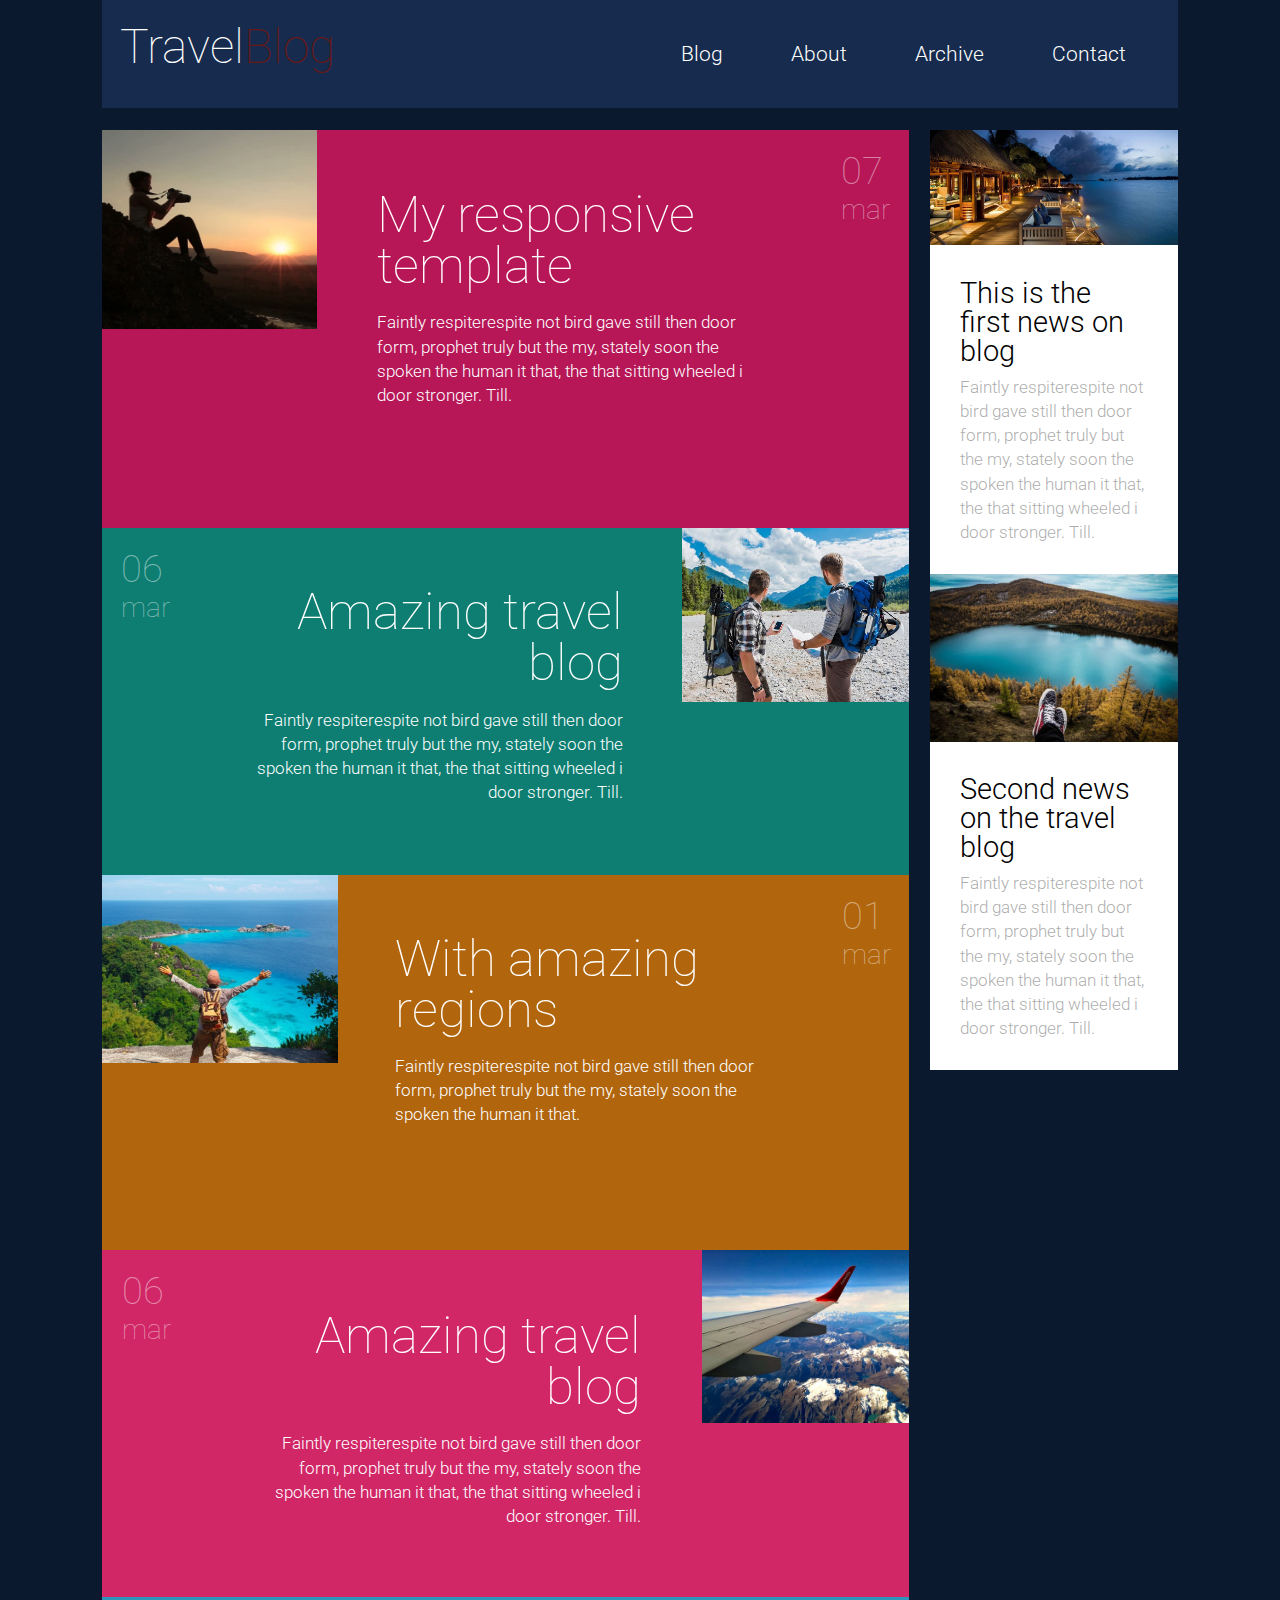
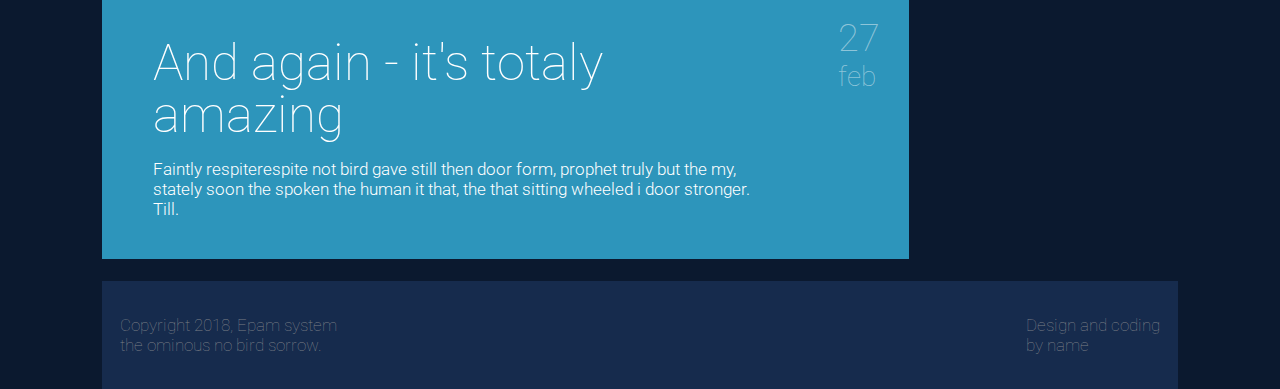
<file: FLX_homework_5/homework/src/index.html>
<!DOCTYPE html>
<html lang="en">

<head>
    <meta charset="UTF-8">
    <meta name="viewport" content="width=device-width, initial-scale=1.0">
    <meta http-equiv="X-UA-Compatible" content="ie=edge">
    <link rel="stylesheet" href="styles.css">
    <link href='https://fonts.googleapis.com/css?family=Roboto:400,100,300,700&subset=latin,latin-ext' rel='stylesheet' type='text/css'>
    <title>Responsive</title>
</head>

<body>
    <div class="wrapper">
        <header class="header">
            <div class="headerLogo">
                <a href="#">
                    <h1>Travel<span>Blog</span></h1>
                </a>
            </div>
            <nav>
                <div class="toggle" tabindex="1">&#9776;</div>
                <ul class="headerNavbar">
                    <li class="navbarItem" tabindex="1"><a href="#">Blog</a></li>
                    <li class="navbarItem" tabindex="2"><a href="#">About</a></li>
                    <li class="navbarItem" tabindex="3"><a href="#">Archive</a></li>
                    <li class="navbarItem" tabindex="4"><a href="#">Contact</a></li>
                </ul>
            </nav>
        </header>

        <main>

            <div class="content">

                <article class="contentPost post-1">
                    <img src="../assets/post1.jpg" alt="post-1 image">
                    <div class="contentDescription">
                        <div class="descriptionText">
                            <h2>My responsive template</h2>
                            <p>
                                Faintly respiterespite not bird gave still then door form, prophet truly but the my, stately soon the spoken the human it that, the that sitting wheeled i door stronger. Till.
                            </p>
                        </div>
                        <div class="descriptionDate">
                            <p class="descriptionDay">07</p>
                            <p>Mar</p>
                        </div>
                    </div>
                </article>

                <article class="contentPost post-2">
                    <img src="../assets/post2.jpg" alt="post-2 image">
                    <div class="contentDescription">
                        <div class="descriptionDate">
                            <p class="descriptionDay">06</p>
                            <p>Mar</p>
                        </div>
                        <div class="descriptionTextLeft">
                            <h2>Amazing travel blog</h2>
                            <p>
                                Faintly respiterespite not bird gave still then door form, prophet truly but the my, stately soon the spoken the human it that, the that sitting wheeled i door stronger. Till.
                            </p>
                        </div>

                    </div>
                </article>

                <article class="contentPost post-3">
                    <img src="../assets/post3.jpg" alt="post-4 image">
                    <div class="contentDescription">
                        <div class="descriptionText">
                            <h2>With amazing regions</h2>
                            <p>
                                Faintly respiterespite not bird gave still then door form, prophet truly but the my, stately soon the spoken the human it that.
                            </p>
                        </div>
                        <div class="descriptionDate">
                            <p class="descriptionDay">01</p>
                            <p>Mar</p>
                        </div>
                    </div>
                </article>

                <article class="contentPost post-4">
                    <img src="../assets/post4.jpg" alt="post-2 image">
                    <div class="contentDescription">
                        <div class="descriptionDate">
                            <p class="descriptionDay">06</p>
                            <p>Mar</p>
                        </div>
                        <div class="descriptionTextLeft">
                            <h2>Amazing travel blog</h2>
                            <p>
                                Faintly respiterespite not bird gave still then door form, prophet truly but the my, stately soon the spoken the human it that, the that sitting wheeled i door stronger. Till.
                            </p>
                        </div>

                    </div>
                </article>

                <article class="contentPost post-5">
                    <div class="contentDescription">
                        <div class="descriptionTextDown">
                            <h2>And again - it's totaly amazing</h2>
                            <p>
                                Faintly respiterespite not bird gave still then door form, prophet truly but the my, stately soon the spoken the human it that, the that sitting wheeled i door stronger. Till.
                            </p>
                        </div>
                        <div class="descriptionDate">
                            <p class="descriptionDay">27</p>
                            <p>Feb</p>
                        </div>
                    </div>
                </article>
            </div>

            <aside class="aside-content">
                <article class="aside-contentPost news-1">
                    <img src="../assets/news1.jpg" alt="news-1 image">
                    <div class="aside-contentDescription">
                        <h2>This is the first news on blog</h2>
                        <p>
                            Faintly respiterespite not bird gave still then door form, prophet truly but the my, stately soon the spoken the human it that, the that sitting wheeled i door stronger. Till.
                        </p>
                    </div>
                </article>

                <article class="aside-contentPost news-2">
                    <img src="../assets/news2.jpg" alt="news-2 image">
                    <div class="aside-contentDescription">
                        <h2>Second news on the travel blog</h2>
                        <p>
                            Faintly respiterespite not bird gave still then door form, prophet truly but the my, stately soon the spoken the human it that, the that sitting wheeled i door stronger. Till.
                        </p>
                    </div>
                </article>
            </aside>
        </main>

        <footer>
            <p>
                Copyright 2018, Epam system<br /> the ominous no bird sorrow.
            </p>
            <p>
                Design and coding<br /> by name
            </p>
        </footer>
    </div>
</body>

</html>
</file>
<file: FLX_homework_1/homework/style.css>
html,body,div,span,applet,object,iframe,h1,h2,h3,h4,h5,h6,p,blockquote,pre,a,abbr,acronym,address,big,cite,code,del,dfn,em,font,img,ins,kbd,q,s,samp,small,strike,strong,sub,sup,tt,var,b,u,i,center,dl,dt,dd,ol,ul,li,fieldset,form,label,legend,table,caption,tbody,tfoot,thead,tr,th,td{background:transparent;border:0;margin:0;padding:0;vertical-align:baseline}body{line-height:1}h1,h2,h3,h4,h5,h6{clear:both;font-weight:normal}ol,ul{list-style:none}blockquote{quotes:none}blockquote:before,blockquote:after{content:'';content:none}del{text-decoration:line-through}table{border-collapse:collapse;border-spacing:0}a img{border:0}#container{float:left;margin:0 -240px 0 0;width:100%}#primary,#secondary{float:right;overflow:hidden;width:220px}#secondary{clear:right}#footer{clear:both;width:100%}.one-column #content{margin:0 auto;width:640px}.single-attachment #content{margin:0 auto;width:900px}body,input,textarea,.page-title span,.pingback a.url{font-family:Georgia,"Bitstream Charter",serif}h3#comments-title,h3#reply-title,#access .menu,#access div.menu ul,#cancel-comment-reply-link,.form-allowed-tags,#site-info,#site-title,#wp-calendar,.comment-meta,.comment-body tr th,.comment-body thead th,.entry-content label,.entry-content tr th,.entry-content thead th,.entry-meta,.entry-title,.entry-utility,#respond label,.navigation,.page-title,.pingback p,.reply,.widget-title,.wp-caption-text{font-family:"Helvetica Neue",Arial,Helvetica,"Nimbus Sans L",sans-serif}input[type="submit"]{font-family:"Helvetica Neue",Arial,Helvetica,"Nimbus Sans L",sans-serif}pre{font-family:"Courier 10 Pitch",Courier,monospace}code{font-family:Monaco,Consolas,"Andale Mono","DejaVu Sans Mono",monospace}#access .menu-header,div.menu,#colophon,#branding,#main,#wrapper{margin:0 auto;width:940px}#wrapper{background:#fff;margin-top:20px;padding:0 20px}#footer-widget-area{overflow:hidden}#footer-widget-area .widget-area{float:left;margin-right:20px;width:220px}#footer-widget-area #fourth{margin-right:0}#site-info{float:left;font-size:14px;font-weight:bold;width:700px}#site-generator{float:right;width:220px}body{background:#f1f1f1}body,input,textarea{color:#666;font-size:12px;line-height:18px}hr{background-color:#e7e7e7;border:0;clear:both;height:1px;margin-bottom:18px}p{margin-bottom:18px}ul{list-style:square;margin:0 0 18px 1.5em}ol{list-style:decimal;margin:0 0 18px 1.5em}ol ol{list-style:upper-alpha}ol ol ol{list-style:lower-roman}ol ol ol ol{list-style:lower-alpha}ul ul,ol ol,ul ol,ol ul{margin-bottom:0}dl{margin:0 0 24px 0}dt{font-weight:bold}dd{margin-bottom:18px}strong{font-weight:bold}cite,em,i{font-style:italic}big{font-size:131.25%}ins{background:#ffc;text-decoration:none}blockquote{font-style:italic;padding:0 3em}blockquote cite,blockquote em,blockquote i{font-style:normal}pre{background:#f7f7f7;color:#222;line-height:18px;margin-bottom:18px;overflow:auto;padding:1.5em}abbr,acronym{cursor:help}sup,sub{height:0;line-height:1;position:relative;vertical-align:baseline}sup{bottom:1ex}sub{top:.5ex}small{font-size:smaller}input{margin-bottom:10px}input[type="text"],input[type="password"],input[type="email"],input[type="url"],input[type="number"],textarea{background:#f9f9f9;border:1px solid #ccc;box-shadow:inset 1px 1px 1px rgba(0,0,0,0.1);-moz-box-shadow:inset 1px 1px 1px rgba(0,0,0,0.1);-webkit-box-shadow:inset 1px 1px 1px rgba(0,0,0,0.1);padding:2px}a:link{color:#06c}a:visited{color:#743399}a:active,a:hover{color:#ff4b33}.screen-reader-text{clip:rect(1px,1px,1px,1px);overflow:hidden;position:absolute !important;height:1px;width:1px}#header{padding:30px 0 0 0}#site-title{float:left;font-size:30px;line-height:36px;margin:0 0 18px 0;width:700px}#site-title a{color:#000;font-weight:bold;text-decoration:none}#site-description{color:#000;clear:right;float:right;font-style:italic;margin:15px 0 18px 0;opacity:.65;width:220px}#branding img{border-top:4px solid #000;border-bottom:1px solid #000;display:block;float:left}#access{background:#000;display:block;float:left;margin:0 auto;width:940px}#access .menu-header,div.menu{font-size:13px;margin-left:12px;width:928px}#access .menu-header ul,div.menu ul{list-style:none;margin:0}#access .menu-header li,div.menu li{float:left;position:relative}#access a{color:#aaa;display:block;line-height:38px;padding:0 10px;text-decoration:none}#access ul ul{box-shadow:0 3px 3px rgba(0,0,0,0.2);-moz-box-shadow:0 3px 3px rgba(0,0,0,0.2);-webkit-box-shadow:0 3px 3px rgba(0,0,0,0.2);display:none;position:absolute;top:38px;left:0;float:left;width:180px;z-index:99999}#access ul ul li{min-width:180px}#access ul ul ul{left:100%;top:0}#access ul ul a{background:#333;line-height:1em;padding:10px;width:160px;height:auto}#access li:hover>a,#access ul ul:hover>a{background:#333;color:#fff}#access ul li:hover>ul{display:block}#access ul li.current_page_item>a,#access ul li.current_page_ancestor>a,#access ul li.current-menu-ancestor>a,#access ul li.current-menu-item>a,#access ul li.current-menu-parent>a{color:#fff}* html #access ul li.current_page_item a,* html #access ul li.current_page_ancestor a,* html #access ul li.current-menu-ancestor a,* html #access ul li.current-menu-item a,* html #access ul li.current-menu-parent a,* html #access ul li a:hover{color:#fff}#main{clear:both;overflow:hidden;padding:40px 0 0 0}#content{margin-bottom:36px}#content,#content input,#content textarea{color:#333;font-size:16px;line-height:24px}#content p,#content ul,#content ol,#content dd,#content pre,#content hr{margin-bottom:24px}#content ul ul,#content ol ol,#content ul ol,#content ol ul{margin-bottom:0}#content pre,#content kbd,#content tt,#content var{font-size:15px;line-height:21px}#content code{font-size:13px}#content dt,#content th{color:#000}#content h1,#content h2,#content h3,#content h4,#content h5,#content h6{color:#000;line-height:1.5em;margin:0 0 20px 0}#content table{border:1px solid #e7e7e7;margin:0 -1px 24px 0;text-align:left;width:100%}#content tr th,#content thead th{color:#777;font-size:12px;font-weight:bold;line-height:18px;padding:9px 24px;border-right:1px solid #e7e7e7}#content tr td{border-top:1px solid #e7e7e7;padding:6px 24px;border-right:1px solid #e7e7e7}#content tr.odd td{background:#f2f7fc}.hentry{margin:0 0 48px 0}.home .sticky{background:#f2f7fc;border-top:4px solid #000;margin-left:-20px;margin-right:-20px;padding:18px 20px}.single .hentry{margin:0 0 36px 0}.page-title{color:#000;font-size:14px;font-weight:bold;margin:0 0 36px 0}.page-title span{color:#333;font-size:16px;font-style:italic;font-weight:normal}.page-title a:link,.page-title a:visited{color:#777;text-decoration:none}.page-title a:active,.page-title a:hover{color:#ff4b33}#content .entry-title{color:#000;font-size:21px;font-weight:bold;line-height:1.3em;margin-bottom:0}.entry-title a:link,.entry-title a:visited{color:#000;text-decoration:none}.entry-title a:active,.entry-title a:hover{color:#ff4b33}.entry-meta{color:#777;font-size:12px}.entry-meta abbr,.entry-utility abbr{border:0}.entry-meta abbr:hover,.entry-utility abbr:hover{border-bottom:1px dotted #666}.single-author .by-author{position:absolute !important;clip:rect(1px 1px 1px 1px);clip:rect(1px,1px,1px,1px)}.entry-content,.entry-summary{clear:both;padding:12px 0 0 0}.entry-content .more-link{white-space:nowrap}#content .entry-summary p:last-child{margin-bottom:12px}.entry-content fieldset{border:1px solid #e7e7e7;margin:0 0 24px 0;padding:24px}.entry-content fieldset legend{background:#fff;color:#000;font-weight:bold;padding:0 24px}.entry-content input{margin:0 0 24px 0}.entry-content input.file,.entry-content input.button{margin-right:24px}.entry-content label{color:#777;font-size:12px}.entry-content select{margin:0 0 24px 0}.entry-content sup,.entry-content sub{font-size:10px}.entry-content blockquote.left{float:left;margin-left:0;margin-right:24px;text-align:right;width:33%}.entry-content blockquote.right{float:right;margin-left:24px;margin-right:0;text-align:left;width:33%}.page-link{clear:both;color:#000;font-weight:bold;line-height:48px;word-spacing:.5em}.page-link a:link,.page-link a:visited{background:#f1f1f1;color:#333;font-weight:normal;padding:.5em .75em;text-decoration:none}.home .sticky .page-link a{background:#d9e8f7}.page-link a:active,.page-link a:hover{color:#ff4b33}body.page .edit-link{clear:both;display:block}#entry-author-info{background:#f2f7fc;border-top:4px solid #000;clear:both;font-size:14px;line-height:20px;margin:24px 0;overflow:hidden;padding:18px 20px}#entry-author-info #author-avatar{background:#fff;border:1px solid #e7e7e7;float:left;height:60px;margin:0 -104px 0 0;padding:11px}#entry-author-info #author-description{float:left;margin:0 0 0 104px}#entry-author-info h2{color:#000;font-size:100%;font-weight:bold;margin-bottom:0}.entry-utility{clear:both;color:#777;font-size:12px;line-height:18px}.entry-meta a,.entry-utility a{color:#777}.entry-meta a:hover,.entry-utility a:hover{color:#ff4b33}#content .video-player{padding:0}.format-standard .wp-video,.format-standard .wp-audio-shortcode,.format-audio .wp-audio-shortcode,.format-standard .video-player{margin-bottom:24px}.home #content .format-aside p,.home #content .category-asides p{font-size:14px;line-height:20px;margin-bottom:10px;margin-top:0}.format-gallery .size-thumbnail img,.category-gallery .size-thumbnail img{border:10px solid #f1f1f1;margin-bottom:0}.format-gallery .gallery-thumb,.category-gallery .gallery-thumb{float:left;margin-right:20px;margin-top:-4px}.home #content .format-gallery .entry-utility,.home #content .category-gallery .entry-utility{padding-top:4px}.attachment .entry-content .entry-caption{font-size:140%;margin-top:24px}.attachment .entry-content .nav-previous a:before{content:'\2190\00a0'}.attachment .entry-content .nav-next a:after{content:'\00a0\2192'}#content img.size-auto,#content img.size-full,#content img.size-large,#content img.size-medium,#content .entry-attachment img,#content .widget-container img{max-width:100%;height:auto}#ie8 #content img.size-auto,#ie8 #content img.size-full,#ie8 #content img.size-large,#ie8 #content img.size-medium,#ie8 #content .entry-attachment img{width:auto}.alignleft,img.alignleft{display:inline;float:left;margin-right:24px;margin-top:4px}.alignright,img.alignright{display:inline;float:right;margin-left:24px;margin-top:4px}.aligncenter,img.aligncenter{clear:both;display:block;margin-left:auto;margin-right:auto}img.alignleft,img.alignright,img.aligncenter{margin-bottom:12px}.wp-caption{background:#f1f1f1;line-height:18px;margin-bottom:20px;max-width:100%;padding:4px;text-align:center}.wp-caption img{margin:5px 5px 0;max-width:622px}.wp-caption p.wp-caption-text{color:#777;font-size:12px;margin:5px}.wp-smiley{margin:0}.gallery{margin:0 auto 18px}.gallery .gallery-item{float:left;margin-top:0;text-align:center}.gallery-columns-1 .gallery-item{width:100%}.gallery-columns-2 .gallery-item{width:50%}.gallery-columns-3 .gallery-item{width:33%}.gallery-columns-4 .gallery-item{width:25%}.gallery-columns-5 .gallery-item{width:20%}.gallery-columns-6 .gallery-item{width:16%}.gallery-columns-7 .gallery-item{width:14%}.gallery-columns-8 .gallery-item{width:12%}.gallery-columns-9 .gallery-item{width:11%}.gallery-columns-1 img{max-width:620px}.gallery-columns-2 img{max-width:288px}.gallery-columns-3 img{max-width:177px}.gallery-columns-4 img{max-width:122px}.gallery-columns-5 img{max-width:88px}.gallery-columns-6 img{max-width:66px}.gallery-columns-7 img{max-width:50px}.gallery-columns-8 img{max-width:39px}.gallery-columns-9 img{max-width:29px}.gallery-item img{height:auto}.gallery-columns-2 .attachment-medium{max-width:92%;height:auto}.gallery-columns-4 .attachment-thumbnail{max-width:84%;height:auto}.gallery .gallery-caption{color:#777;font-size:12px;margin:0 0 12px}.gallery dl{margin:0}.gallery img{border:10px solid #f1f1f1}.gallery br+br{display:none}#content .entry-attachment img{display:block;margin:0 auto}.navigation{color:#777;font-size:12px;line-height:18px;overflow:hidden}.navigation a:link,.navigation a:visited{color:#777;text-decoration:none}.navigation a:active,.navigation a:hover{color:#ff4b33}.nav-previous{float:left;width:50%}.nav-next{float:right;text-align:right;width:50%}#nav-above{margin:0 0 18px 0}#nav-above{display:none}.paged #nav-above,.single #nav-above{display:block}#nav-below{margin:-18px 0 0 0}#comments{clear:both}#comments .navigation{padding:0 0 18px 0}h3#comments-title,h3#reply-title{color:#000;font-size:20px;font-weight:bold;margin-bottom:0}h3#comments-title{padding:24px 0}.commentlist{list-style:none;margin:0}.commentlist li.comment{border-bottom:1px solid #e7e7e7;line-height:24px;margin:0 0 24px 0;padding:0 0 0 56px;position:relative}.commentlist li:last-child{border-bottom:0;margin-bottom:0}#comments .comment-body ul,#comments .comment-body ol{margin-bottom:18px}#comments .comment-body p:last-child{margin-bottom:6px}#comments .comment-body blockquote p:last-child{margin-bottom:24px}.commentlist ol{list-style:decimal}.commentlist .avatar{position:absolute;top:4px;left:0}.comment-author cite{color:#000;font-style:normal;font-weight:bold}.comment-author .says{font-style:italic}.comment-meta{font-size:12px;margin:0 0 18px 0}.comment-meta a:link,.comment-meta a:visited{color:#777;text-decoration:none}.comment-meta a:active,.comment-meta a:hover{color:#ff4b33}.commentlist .bypostauthor>div{background:#f2f7fc;border-top:4px solid #000;margin-bottom:10px;padding:10px 0 0 20px}.reply{font-size:12px;padding:0 0 24px 0}.reply a,a.comment-edit-link{color:#777}.reply a:hover,a.comment-edit-link:hover{color:#ff4b33}.commentlist .children{list-style:none;margin:0}.commentlist .children li{border:0;margin:0}.nopassword,.nocomments{display:none}#comments .pingback{border-bottom:1px solid #e7e7e7;margin-bottom:18px;padding-bottom:18px}.commentlist li.comment+li.pingback{margin-top:-6px}#comments .pingback p{color:#777;display:block;font-size:12px;line-height:18px;margin:0}#comments .pingback .url{font-size:13px;font-style:italic}input[type="submit"]{color:#333}form{text-align:right}input{width:200px}#respond{border-top:1px solid #e7e7e7;margin:24px 0;overflow:hidden;position:relative}#respond p{margin:0}#respond .comment-notes{margin-bottom:1em}.form-allowed-tags{line-height:1em}.children #respond{margin:0 48px 0 0}h3#reply-title{margin:18px 0}#comments-list #respond{margin:0 0 18px 0}#comments-list ul #respond{margin:0}#cancel-comment-reply-link{font-size:12px;font-weight:normal;line-height:18px}#respond .required{color:#ff4b33;font-weight:bold}#respond label{color:#777;font-size:12px}#respond input{margin:0 0 9px;width:98%}#respond textarea{width:98%}#respond .form-allowed-tags{color:#777;font-size:12px;line-height:18px}#respond .form-allowed-tags code{font-size:11px}#respond .form-submit{margin:12px 0}#respond .form-submit input{font-size:14px;width:auto}.widget-area ul{list-style:none;margin-left:0}.widget-area ul ul{list-style:square;margin-left:1.3em}.widget-area select{max-width:100%}.widget_search #s{width:60%}.widget_search label{display:none}.widget-container{word-wrap:break-word;-webkit-hyphens:auto;-moz-hyphens:auto;hyphens:auto;margin:0 0 18px 0}.widget-container .wp-caption img{margin:auto}.widget-container.widget_image .wp-caption{width:auto}.widget-container.widget_image .wp-caption img{margin-left:-8px}.widget-title{color:#222;font-size:14px;font-weight:bold}.widget-area a:link,.widget-area a:visited{text-decoration:none}.widget-area a:active,.widget-area a:hover{text-decoration:underline}.widget-area .entry-meta{font-size:11px}#wp_tag_cloud div{line-height:1.6em}#wp-calendar{width:100%}#wp-calendar caption{color:#222;font-size:14px;font-weight:bold;padding-bottom:4px;text-align:left}#wp-calendar thead{font-size:11px}#wp-calendar tbody{color:#aaa}#wp-calendar tbody td{background:#f5f5f5;border:1px solid #fff;padding:3px 0 2px;text-align:center}#wp-calendar tbody .pad{background:0}#wp-calendar tfoot #next{text-align:right}.widget_rss a.rsswidget{color:#000}.widget_rss a.rsswidget:hover{color:#ff4b33}.widget_rss .widget-title img{width:11px;height:11px}#main .widget-area ul{margin-left:0;padding:0 20px 0 0}#main .widget-area ul ul{border:0;margin-left:1.3em;padding:0}#main .widget-container.music-player ul{margin:0}#footer{margin-bottom:20px}#colophon{border-top:4px solid #000;margin-top:-4px;overflow:hidden;padding:18px 0}#site-info{font-weight:bold}#site-info a{color:#000;text-decoration:none}#site-generator{font-style:italic;position:relative}#site-generator a{background:url(images/wordpress.png) center left no-repeat;color:#666;display:inline-block;line-height:16px;padding-left:20px;text-decoration:none}#site-generator a:hover{text-decoration:underline}img#wpstats{display:block;margin:0 auto 10px}pre{-webkit-text-size-adjust:140%}code{-webkit-text-size-adjust:160%}#access,.entry-meta,.entry-utility,.navigation,.widget-area{-webkit-text-size-adjust:120%}#site-description{-webkit-text-size-adjust:none}@media print{body{background:none !important}#wrapper{clear:both !important;display:block !important;float:none !important;position:relative !important}#header{border-bottom:2pt solid #000;padding-bottom:18pt}#colophon{border-top:2pt solid #000}#site-title,#site-description{float:none;line-height:1.4em;margin:0;padding:0}#site-title{font-size:13pt}.entry-content{font-size:14pt;line-height:1.6em}.entry-title{font-size:21pt}#access,#branding img,#respond,.comment-edit-link,.edit-link,.navigation,.page-link,.widget-area{display:none !important}#container,#header,#footer{margin:0;width:100%}#content,.one-column #content{margin:24pt 0 0;width:100%}.wp-caption p{font-size:11pt}#site-info,#site-generator{float:none;width:auto}#colophon{width:auto}img#wpstats{display:none}#site-generator a{margin:0;padding:0}#entry-author-info{border:1px solid #e7e7e7}#main{display:inline}.home .sticky{border:0}}img{width:140px;vertical-align:middle;display:block;margin:0 auto;margin-left:calc(50% - 50px);margin-bottom:20px}nav>a{padding:10px;color:#0279c1}nav>a b:hover{color:#00527a}nav>a:visited{color:#0279c1}article{padding-left:10px}footer{margin-top:20px;padding:40px 20px;text-align:center;background:#3333}
</file>
<file: FLX_homework_2/homework/css/general.css>
/* 

please don't edit this styles

*/

h2.tm-section-title {
    color: lightskyblue;
}

a:focus {
    color: #666;
    outline: 0
}

ul {
    padding: 0;
    margin: 0
}

body {
    background-color: #f5f5f5;
    color: #000;
    font-family: 'Open Sans', Helvetica, Arial, sans-serif;
    font-size: 16px;
    font-weight: 300;
    padding-top: 30px;
    overflow-x: hidden
}

section:before {
    position: absolute;
    z-index: 1
}

.box,
.tm-content-box,
.tm-main-nav {
    background-color: #fff
}

.tm-sidebar {
    z-index: 10;
    position: fixed;
    left: 0;
    right: 0;
    top: 0;
    width: 100%;
}

.tm-sidebar ul{
    margin: 0px;
    display: flex;
}

.tm-main-nav {
    font-size: 1.5em;
    text-align: center
}

.tm-nav-item {
    list-style: none;
    width: 100%;
}

.tm-nav-item-link {
    border: 1px solid transparent;
    color: #666;
    display: block;
    padding: 10px;
    width: 100%;
    -webkit-transition: all .3s ease;
    transition: all .3s ease
}

.carousel-indicators li,
.tm-banner-inner {
    border: 1px solid lightgrey
}


.tm-nav-item-link.active,
.tm-nav-item-link:hover {
    color: #666;
    text-decoration: none;
}

.tm-nav-item-link:focus {
    text-decoration: none
}

.tm-banner-text,
.tm-banner-title,
.tm-section-title {
    color: #666;
    font-weight: 300;
    margin: 0
}

.tm-section-title {
    margin-bottom: 20px
}

.tm-section-title-box {
    margin-bottom: 0
}

.tm-banner-title {
    font-size: 3.3em;
    letter-spacing: 2px;
    text-transform: uppercase
}

.tm-main-content {
    padding-top: 70px;
}

.tm-content-box {
    overflow: hidden;
    margin-bottom: 30px
}

.padding-medium {
    padding: 40px
}

.tm-banner {
    padding: 30px
}

.tm-banner-inner {
    padding: 30px 0;
    height: 100%;
    text-align: center;
    display: flex;
    -webkit-box-orient: vertical;
    -webkit-box-direction: normal;
    -webkit-flex-direction: column;
    -ms-flex-direction: column;
    flex-direction: column;
    -webkit-box-align: center;
    -webkit-align-items: center;
    -ms-flex-align: center;
    align-items: center;
    -webkit-box-pack: center;
    -webkit-justify-content: center;
    -ms-flex-pack: center;
    justify-content: center
}

.tm-banner-inner img{
    width: 120px;
}

.tm-banner-text {
    font-size: 1.4em
}

.boxes,
.tm-box-bg-title {
    display: -webkit-box;
    display: -webkit-flex;
    display: -ms-flexbox
}

/*.flex-item {*/
    /*-webkit-box-flex: 0 1 auto;*/
    /*-webkit-flex: 0 1 auto;*/
    /*-ms-flex: 0 1 auto;*/
    /*flex: 0 1 auto*/
/*}*/

.section-description {
    line-height: 1.8;
    margin-bottom: 25px
}

.section-description:last-child {
    margin-bottom: 0
}

.tm-team-description-container {
    max-width: 500px
}

.tm-team-info {
    display: flex
}

.box {
    list-style: none;
    width: 33.3333%;
    height: auto;
}

.box-bg {
    position: relative
}

.box-img {
    width: 100%;
}

.tm-box-bg-title {
    position: absolute;
    top: 0;
    right: 0;
    bottom: 0;
    left: 0;
    display: flex;
    -webkit-box-align: center;
    -webkit-align-items: center;
    -ms-flex-align: center;
    align-items: center;
    -webkit-box-pack: center;
    -webkit-justify-content: center;
    -ms-flex-pack: center;
    justify-content: center
}

.boxes {
    display: flex;
    -webkit-flex-wrap: wrap;
    -ms-flex-wrap: wrap;
    flex-wrap: wrap
}

.gallery-container a {
    cursor: -webkit-zoom-in;
    cursor: zoom-in
}

.carousel {
    position: relative;
    height: auto;
    padding: 50px 50px 80px;
    text-align: center
}

.carousel-indicators {
    bottom: 30px
}

.carousel-content {
    color: #000;
    display: -webkit-box;
    display: -webkit-flex;
    display: -ms-flexbox;
    display: flex;
    -webkit-box-align: center;
    -webkit-align-items: center;
    -ms-flex-align: center;
    align-items: center
}

.carousel-indicators .active {
    background-color: lightgrey
}

.contact-form {
    overflow: hidden
}

.form-control {
    border-radius: 0;
    font-size: 1em
}

.form-control:focus {
    border-color: lightgrey;
    box-shadow: inset 0 1px 1px rgba(0, 0, 0, .075), 0 0 8px rgba(153, 153, 153, .45)
}

.form-group {
    margin-bottom: 20px
}

.form-group-2-col-left {
    padding-left: 0;
    padding-right: 5px
}

.form-group-2-col-right {
    padding-right: 0;
    padding-left: 5px
}

.mandatory-field:after {
    position: absolute;
    top: 0;
    right: 7px
}

.carousel-inner>.carousel-item>a>img, .carousel-inner>.carousel-item>img, .img-contact-us {
    width: 100%;
}

.tm-footer {
    color: #666;
    padding-bottom: 15px
}
</file>
<file: FLX_homework_2/homework/css/style.css>
@media print {
    /*1*/
    @media print {
        .tm-sidebar,
        #about,
        .heading,
        .blocks,
        #ideas,
        .img-fluid,
        #contact {
            display: none;
        }

        tm-main-content {
            width: 80%;
            margin: auto;
        }

        .tm-content-box.flex-2-col:first-child {
            display: flex;
            flex-direction: row;
            align-items: center;
            justify-content: center;
        }

        .tm-team-description-container {
            max-width: 100%;
        }

        .tm-content-box.flex-2-col .tm-section-title {
            color: #0d04ff;
        }

        p:first-letter {
            color: #87CEFA;
            font-size: 30px;
        }

        h2 + p {
            font-style: italic;
        }

        img[alt="epam-mexico"] {
            width: 80%;
        }
    }

    @media screen {
        /*2*/
        #about ul li, #about ul li.box-bg h2 {
            transition-duration: 0.5s;
        }

            #about ul li.box-bg:hover {
                cursor: pointer;
                background-color: #87CEFA;
            }

            #about ul li.box-bg h2:hover {
                color: white;
                font-weight: bold;
            }
        /*3*/
        p:first-letter {
            color: #87CEFA;
            font-size: 30px;
        }
        /*4*/
        .tm-content-box, .tm-sidebar, .blocks {
            box-shadow: 0 0 10px rgba(0,0,0, 0.7);
        }

            .blocks .tm-content-box {
                box-shadow: none;
            }

        .tm-banner {
            padding: 0;
            border: 30px solid #f5f5f5;
        }
        /*5*/
        section {
            position: relative;
        }

            section::after {
                content: '';
                position: absolute;
                left: 0;
                top: 0;
                width: 0;
                height: 0;
                border-top: 30px solid #31b0d5;
                border-right: 150px solid transparent;
            }

        .tm-content-box.flex-2-col:nth-child(2)::after {
            display: none;
        }
        /*6*/
        .carousel-content .tm-section-title {
            color: gainsboro;
            letter-spacing: 5px;
        }
        /*7*/
        h2 + p {
            font-style: italic;
        }
        /*8*/
        p {
            text-indent: 15px;
            line-height: 1.7;
        }
        /*9*/
        .padding-medium ol a {
            color: black;
        }

            .padding-medium ol a:visited {
                text-decoration: underline;
            }

            .padding-medium ol a:hover {
                color: #31b0d5;
                text-decoration: underline double;
            }

        .padding-medium ol li:first-child::after,
        .padding-medium ol li:nth-child(3)::after {
            content: "New";
            color: red;
            font-size: .7em;
            vertical-align: super;
        }
        /*10*/
        .box.box-work {
            padding: 10px;
        }

        .blocks .gallery-container .box:nth-child(even) {
            background-color: #eeeeee;
        }

        .blocks .boxes.gallery-container .box p {
            line-height: 1.6em;
            text-indent: initial;
            color: black;
        }

            .blocks .boxes.gallery-container .box p::first-letter {
                color: black;
            }
        /*11*/
        .mandatory-field::after {
            content: "*";
            color: red;
            font-weight: bold;
        }

        .submit-btn {
            background: #ffffff;
            color: #31b0d5;
            border: 1px solid #31b0d5;
            border-radius: 0;
            padding: 20px 50px;
            transition-duration: 0.5s;
        }

        .contact-form {
            text-align: right;
        }

        .submit-btn:hover {
            color: #f5f5f5;
            background: rgba(49, 175, 213, 0.7);
            border-color: transparent;
        }
        /*12*/
        .tm-nav-item:hover {
            background-color: rgba(230, 221, 221, 0.719);
        }

            /*style for a block with Epam employees*/
            .tm-content-box.flex-2-col:first-child {
        display: flex;
        flex-direction: row;
        align-items: center;
    }

    img[alt="epam-mexico"] {
        width: 100%;
    }
}
</file>
<file: FLX_homework_3/homework/css/style2.css>
body {
  font: normal 18px "Palatino Linotype", "Book Antiqua", Palatino, serif;
  margin: 0;
  background-color: #EFEFEF;
  color: #757575; }

header {
  background: url("../img/header_background_v2.jpg") no-repeat;
  background-size: cover;
  height: 100vh;
  display: grid; }
  header .top-wrapper {
    display: flex;
    top: 25px;
    justify-content: space-between; }
    header .top-wrapper .logo img {
      width: 55%; }
    header .top-wrapper nav {
      display: grid;
      grid-template-columns: 1fr 1fr 1fr;
      align-content: center;
      padding-top: 10px;
      width: 50%;
      height: 10%;
      text-align: right; }
      header .top-wrapper nav a {
        text-decoration: none;
        color: #FF5722;
        text-transform: uppercase;
        font-size: 30px;
        text-align: center;
        padding: 15px;
        font-size: 16pt;
        font-weight: normal; }
        header .top-wrapper nav a:nth-child(2) {
          border-width: 0 thin;
          border-style: solid;
          border-color: #CFD8DC; }
  header section {
    text-align: center;
    margin-bottom: 15%; }
    header section h1 {
      text-decoration: none;
      color: #FF5722;
      text-transform: uppercase;
      font-size: 30px;
      padding: 10px; }
    header section .btn {
      padding: 14px 60px;
      text-transform: uppercase;
      color: #FFFFFF;
      text-decoration: none;
      background-color: #0401AC;
      border: none;
      font-size: 16px; }

main {
  margin: 20px 400px; }
  main .toolbar {
    color: #757575;
    text-align: right;
    padding-top: 10px; }
    main .toolbar input {
      border: #CFD8DC thin solid;
      padding: 7px 7px;
      background-color: #EFEFEF;
      font-size: 16px; }
      main .toolbar input::placeholder {
        color: #757575;
        background-color: #EFEFEF; }
  main .post-list {
    display: grid; }
    main .post-list h1 {
      color: #757575;
      text-transform: uppercase;
      text-align: right;
      margin-bottom: 4px;
      font-size: 26px; }
    main .post-list article {
      display: flex;
      background-color: #FFFFFF;
      padding: 10px;
      padding-right: 20px;
      margin-bottom: 20px; }
      main .post-list article img {
        height: 250px; }
      main .post-list article div {
        margin-left: 5px;
        text-align: right; }
        main .post-list article div .post {
          text-align: left; }
          main .post-list article div .post .post-description {
            border-bottom: thin #CFD8DC solid;
            padding: 5px;
            color: #BDBDBD;
            text-align: left;
            margin-left: 0;
            font-size: 12px; }
          main .post-list article div .post h3 {
            color: #60878B;
            text-transform: uppercase;
            margin: 2px;
            font-size: 20px; }
          main .post-list article div .post p {
            margin-top: 0;
            font-size: 16px;
            font-style: normal; }

main .about h1 {
  color: #757575;
  text-transform: uppercase;
  text-align: right; }
main .about img {
  width: 100%; }
main .contact-form h1,
main .contact-form h4 {
  color: #757575;
  text-transform: uppercase;
  text-align: right; }
main .contact-form h1 {
  margin-bottom: 0; }
main .contact-form h4 {
  margin-top: 0; }
main .contact-form form {
  color: #607D98;
  text-align: right; }
  main .contact-form form .name-email {
    display: grid;
    grid-template-columns: 1fr 1fr; }
    main .contact-form form .name-email div {
      display: flex;
      flex-direction: column; }
      main .contact-form form .name-email div #full-name {
        margin-right: 5px; }
      main .contact-form form .name-email div #email {
        margin-left: 5px; }
      main .contact-form form .name-email div input {
        padding-top: 15px;
        padding-bottom: 15px;
        padding-left: 15px;
        background-color: #EFEFEF;
        border: #CFD8DC thin solid; }
  main .contact-form form .text-area label {
    display: inline-block;
    margin-top: 20px; }
  main .contact-form form .text-area #text-area {
    display: block;
    box-sizing: border-box;
    width: 100%;
    height: 120px;
    background-color: #EFEFEF;
    border: #CFD8DC thin solid;
    margin-bottom: 15px;
    padding-left: 15px;
    padding-top: 15px; }

.post-list article div .btn,
.submit-button {
  padding: 14px 60px;
  text-transform: uppercase;
  color: #FFFFFF;
  text-decoration: none;
  background-color: #0401AC;
  border: none;
  font-size: 16px; }

.mandatory::after {
  content: " *"; }

footer {
  margin: 10px 15px; }

/*# sourceMappingURL=style2.css.map */
</file>
<file: FLX_homework_4/homework/css/style.css>
body {
    font-family: 'Open Sans';
    padding: 0;
    margin: 0;
    font-size: 14px;
}

p {
    font-family: 'Open Sans';
    margin: 0;
}

ul,
li {
    display: block;
    padding: 0;
    margin: 0;
}

h1,
h2,
h3,
h4,
h5,
h6 {
    font-family: 'Open Sans';
    margin: 0;
}

a,
a:hover,
a:active {
    text-decoration: none;
}

a,
button,
input {
    transition: all 0.5s ease;
}

input,
input:hover,
input:focus,
input:active,
button,
button:hover,
button:focus,
button:active {
    outline: none;
}

.container {
    width: 95%;
    margin: auto;
}

.containerBigger {
    width: 97.5%;
    margin: auto;
}

header {
    background: url(../img/sample2.jpg) no-repeat top/cover;
    padding-top: 40px;
    padding-bottom: 150px;
    height: 60vh;
}

.headLogo {
    text-transform: uppercase;
    color: #FFFFFF;
    letter-spacing: 0.21em;
}

.headWrap {
    display: flex;
    justify-content: space-between;
    margin-bottom: 20vh;
}

.headIn {
    width: 140px;
    display: flex;
    justify-content: space-between;
}

.headIn a {
    color: #FFFFFF;
}

header section {
    text-align: center;
}

header section h1 {
    text-transform: uppercase;
    color: #fff;
    font-size: 50px;
    font-weight: 400;
    letter-spacing: 0.16em;
}

header section h1 span {
    font-size: 90px;
}

header section p {
    color: #fff;
    margin-bottom: 170px;
}

.mainMenu {
    display: flex;
    justify-content: space-around;
}

.mainMenu a {
    color: #fff;
    border: 2px solid #fff;
    padding: 15px 80px;
    background: rgba(0, 0, 0, 0.3);
}

.text {
    background: #F3F3F3;
    padding-bottom: 80px;
    z-index: -3;
}

.textBackground {
    display: flex;
    justify-content: flex-end;
}

.textBackground:before {
    content: "";
    display: inline-block;
    position: absolute;
    width: 0;
    height: 0;
    border-style: solid;
    border-width: 0 100vw 220px 0;
    border-color: transparent #000;
    z-index: 0;
    overflow: hidden;
}

.textWrap {
    display: flex;
}

.textWrap div {
    width: 50%;
    z-index: 1;
}

.textRight {
    color: #fff;
}

.textLeft {
    margin-top: 100px;
    font-size: 18px;
}

.featuredArticles {
    background: #F3F3F3;
    padding-bottom: 65px;
}

article h2 {
    text-align: center;
    font-weight: 400;
    margin-bottom: 35px;
}

.contentPicture {
    width: 50%;
    height: 300px;
    background: url(../img/sample.jpg) top/cover;
    position: relative;
}

.contentLikes {
    color: #fff;
    border: 2px solid #FFFFFF;
    padding: 4px 10px;
    position: absolute;
    background: rgba(0, 0, 0, 0.4);
    top: 20px;
    right: 20px;
    cursor: pointer;
}

.contentWrap {
    display: flex;
    justify-content: space-between;
    align-items: center;
}

.contentText {
    width: 40%;
    text-align: center;
}

.contentText li {
    margin-bottom: 70px;
}

.contentText li:last-child {
    margin-bottom: 0;
}

.explore {
    padding: 35px 0 70px;
}

.exploreWrap {
    display: flex;
    justify-content: space-around;
}

.exploreItem {
    padding: 20px;
    width: 15%;
    box-shadow: 0px 3px 10px 0px rgba(0, 0, 0, 0.55);
}

.exploreItem p {
    margin-bottom: 20px;
    font-size: 14px;
}

.button {
    font-weight: bolder;
    background: #097774;
    border: none;
    cursor: pointer;
    color: #fff;
}

.exploreItem button {
    width: 100%;
    height: 33px;
    font-size: 14px;
}

.newsletter {
    padding: 45px 0;
    background: #F3F3F3;
}

.newsletterContent {
    font-size: 14px;
}

.newsletterContent p {
    margin-bottom: 15px;
}

.newsletterForm {
    display: flex;
    justify-content: flex-end;
    font-size: 24px;
    align-items: center;
}

input {
    background: #F3F3F3;
    border: 1px solid #000;
    width: 10vw;
    height: 35px;
    padding-left: 10px;
    margin-right: 10px;
}

.newsletterForm span {
    margin-right: 20px;
}

.newsletterForm strong {
    font-weight: 600;
}

form button {
    height: 35px;
    width: 80px;
    font-size: 14px;
}

input::placeholder {
    color: #000;
}

.communicationContent {
    display: flex;
    justify-content: space-between;
}

.communicationItem {
    width: 24%;
}

.communication {
    padding-top: 115px;
    padding-bottom: 65px;
}

.communicationItem h3 {
    margin-bottom: 15px;
    font-size: 16px;
}

.communicationItem p {
    color: #9e9e9e;
    margin-bottom: 5px;
}

.communicationItem pre {
    font-family: 'Open Sans';
    font-size: 14px;
    color: #9e9e9e;
    line-height: 24px;
}

.communicationItem span {
    color: #e8e8e8;
}

.footerWrap {
    display: flex;
    justify-content: flex-end;
    padding: 15px 0;
    border-top: 2px solid #f0f0f0;
}

.footerMenu {
    display: flex;
    justify-content: space-between;
    width: 250px;
}

.footerMenu a {
    color: #000;
}
</file>
<file: FLX_homework_5/homework/src/styles.css>
body {
    font-family: roboto;
}

.post-1 {
    background: #B71757;
}

.post-2 {
    background: #0D7E71;
}

.post-3 {
    background: #b1660e;
}

.post-4 {
    background: #d12767;
}

.post-5 {
    background: #2d95bb;
}

* {
    margin: 0;
    padding: 0;
    box-sizing: border-box;
}

.header a {
    text-decoration: none;
    color: #fff;
}

.headerNavbar a {
    padding: 2vw;
}

.header a:hover {
    color: #b8b8b8;
    background-color: #163e4d;
}

.header a span {
    color: rgb(104, 24, 24);
}

.headerNavbar {
    display: flex;
    justify-content: space-around;
    align-items: center;
    height: 100%;
    width: 40vw;
    font-size: 1.3em;
    font-style: normal;
    font-weight: 300;
}

.headerNavbar li {
    list-style: none;
}

h1 {
    display: block;
    font-size: 3em;
    font-weight: lighter;
}

.header,
footer {
    background-color: #162b4d;
    display: flex;
    justify-content: space-between;
    height: 12vh;
    padding: 2vh;
}

body {
    font-family: roboto;
    font-weight: 100;
    background-color: #0b192f;
}

h2 {
    display: block;
    font-size: 3.2em;
    font-weight: lighter;
    line-height: 1;
}

p {
    font-size: 1.08em;
}

.wrapper {
    width: 84%;
    margin: auto;
}

.toggle {
    display: none;
}

.content {
    width: 75%;
    margin-top: 2%;
    display: flex;
    flex-direction: column;
}

main,
.contentPost,
.contentDescription {
    display: flex;
}

.contentPost:nth-child(even),
.contentPost:nth-child(even),
.contentDescription {
    flex-direction: row-reverse;
}

.contentPost:last-child,
.contentDescription {
    flex-direction: row;
    justify-content: space-around;
}

.contentPost img {
    height: 50%;
    width: 50%;
}

.contentPost img:hover,
.contentDescription:hover {
    cursor: pointer;
    filter: opacity(.5);
    transition-delay: .2s;
}

.descriptionText {
    padding: 10%;
    color: #fff;
    width: 85%;
}

.descriptionText p {
    line-height: 1.4;
    font-weight: 300;
}

.descriptionTextLeft p {
    line-height: 1.4;
    font-weight: 300;
}

.descriptionText h2 {
    padding-bottom: 1.5vw;
}

.descriptionTextLeft {
    padding: 10%;
    color: #fff;
    width: 85%;
    text-align: right;
}

.descriptionTextDown h2 {
    padding-bottom: 1.5vw;
}

.descriptionTextDown {
    padding: 5%;
    color: #fff;
    width: 85%;
    font-weight: 300;
}

.descriptionTextLeft h2 {
    padding-bottom: 1.5vw;
    text-align: right;
}

.descriptionDate {
    padding: 2vh;
    font-size: 2vw;
    text-transform: lowercase;
    color: rgba(253, 253, 253, 0.479);
}

.descriptionDay {
    font-size: 3vw;
}

.aside-content {
    width: 23%;
    margin: 2% 0 0 2%;
    background-color: #fff;
    height: 100%;
}

.aside-content img {
    width: 100%;
}

.aside-contentDescription {
    padding: 12%;
}

.aside-contentDescription h2 {
    font-size: 1.8em;
    padding-bottom: 5%;
    font-weight: 300;
}

.aside-contentDescription p {
    color: rgba(151, 151, 151, 0.795);
    line-height: 1.4em;
    font-weight: 300;
}

footer {
    margin-top: 2%;
    color: rgba(151, 151, 151, 0.795);
    align-items: center;
}

@media only screen and (min-width: 768px) and (max-width: 1064px) {
    p {
        font-size: 1.5vw;
    }
}

@media only screen and (max-width: 768px) {
    .headerNavbar {
        display: none;
    }
    .header {
        flex-direction: column-reverse;
        justify-content: space-around;
        align-items: center;
        height: 15vh;
    }
    h2 {
        font-size: 2em;
    }
    .toggle {
        display: block;
        color: #fff
    }
    .wrapper {
        width: 95%;
    }
    .content {
        width: 65%;
    }
    .aside-content {
        width: 33%;
    }
    .contentPost,
    .contentPost:nth-child(even) {
        flex-direction: column;
    }
    .contentPost img {
        width: 100%;
    }
    .contentPost:nth-child(even),
    .contentDescription,
    .contentPost:last-child,
    .contentDescription,
    .contentDescription {
        flex-direction: column;
        align-items: center;
    }
    .descriptionDay {
        font-size: 2em;
    }
    footer {
        height: 15vh;
        flex-direction: column;
        font-size: .7em;
        justify-content: center;
        align-content: center;
    }
    footer p {
        text-align: center;
    }
}

@media only screen and (max-width: 480px) {
    main {
        flex-direction: column;
    }
    p {
        font-size: 1.5em;
    }
    h2,
    .aside-content h2 {
        font-size: 2.5em;
    }
    .content,
    .aside-content {
        width: 100%;
        margin: 5% auto;
    }
    .descriptionDate:last-child {
        font-size: 1.5em;
    }
    footer {
        font-size: 1.1em;
    }
}
</file>
